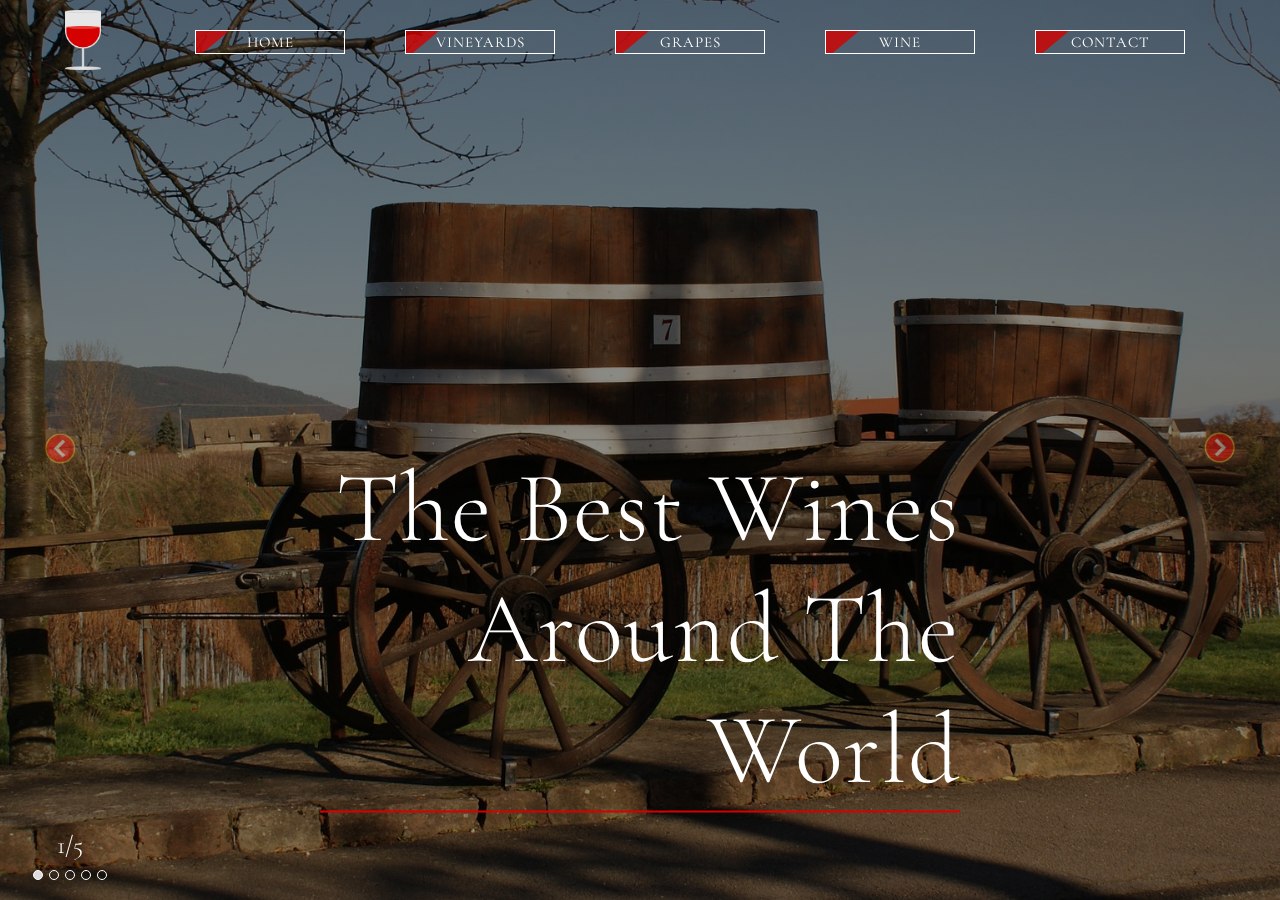
<file: Final Files/index.html>
<!DOCTYPE html>
<html lang="en">
  <head>
    <meta charset="UTF-8" />
    <meta name="viewport" content="width=device-width, initial-scale=1.0" />
    <link rel="stylesheet" href="style.css" />
    <link
      href="https://fonts.googleapis.com/css2?family=Cormorant+Garamond:wght@300;400;500;600&display=swap"
      rel="stylesheet"
    />
    <link rel="icon" type="image/png" href="images/logo.png" />
    <title>Shaan Wine House</title>
  </head>
  <body>
    <div class="container">
      <div class="navbar">
        <a href="#" class="logo-link">
          <img src="images/logo.png" alt="Logo" class="logo" />
        </a>

        <a href="#" class="menu">
          <div class="menu-line menu-line-1"></div>
          <div class="menu-line menu-line-2"></div>
          <div class="menu-line menu-line-3"></div>
        </a>

        <nav class="nav-list">
          <a href="#" class="nav-link">Home</a>
          <a href="#" class="nav-link">Vineyards</a>
          <a href="#" class="nav-link">Grapes</a>
          <a href="#" class="nav-link">Wine</a>
          <a href="#" class="nav-link">Contact</a>
        </nav>
      </div>

      <button class="page-btn left-btn">
        <img src="images/arrow.png" />
      </button>
      <button class="page-btn right-btn">
        <img src="images/arrow.png" />
      </button>

      <div class="progress-wrapper">
        <div class="progress">
          <h2>1/5</h2>
        </div>
        <div class="circle-wrapper">
          <div class="circle circle-1"></div>
          <div class="circle circle-2"></div>
          <div class="circle circle-3"></div>
          <div class="circle circle-4"></div>
          <div class="circle circle-5"></div>
        </div>
      </div>

      <div class="wrapper">
        <section class="section-1">
          <div class="section-wrapper section-1-wrapper">
            <div class="section-1-heading-wrapper">
              <h1 class="section-1-heading">The best  wines around the world</h1>
            </div>
          </div>
        </section>
        <section class="section-2">
          <div class="section-wrapper section-2-wrapper">
            <div class="sale">
              <img src="images/bag.png" alt="Sale Bag" class="sale-bag" />
              <button class="sale-btn">order now!</button>
            </div>
            <img
              src="images/wine-bottle.png"
              alt="Wine Bottle"
              class="wine-bottle"
            />
          </div>
        </section>
        <section class="section-3">
          <div class="section-wrapper section-3-wrapper">
            <h1 class="section-3-heading">the best quality</h1>
            <img src="images/frame.png" alt="Grapes Frame" class="frame-img" />
            <img src="images/grapes.png" alt="Grapes" class="grapes-img" />
          </div>
        </section>
        <section class="section-4">
          <div class="section-wrapper section-4-wrapper">
            <div class="section-4-bg"></div>
            <h1 class="section-4-heading">Newly Released Wines</h1>
            <img
              src="images/section-4-bg.jpg"
              alt="New Wines"
              class="new-wines-img"
            />
          </div>
        </section>
        <section class="section-5">
          <div class="section-wrapper section-5-wrapper">
            <ul class="footer-list">
              <li>Contact</li>
              <li>NY</li>
              <li>1039 Stanley Avenue</li>
              <li>Open Daily</li>
              <li>By appointment only</li>
            </ul>
            <img src="images/footer-img.png" class="footer-img" />
            <ul class="footer-list">
              <li>Connect</li>
              <li>PN: 6267-844-692</li>
              <li>MN: 6267-844-692</li>
              <li>shaan@winehouse.com</li>
              <li>Join our mailing list</li>
            </ul>
            <p class="copyright">
              Copyright &copy; Shaan and company. All Rights Reserved
            </p>
          </div>
        </section>
      </div>
    </div>

    <script src="script.js"></script>
  </body>
</html>
</file>
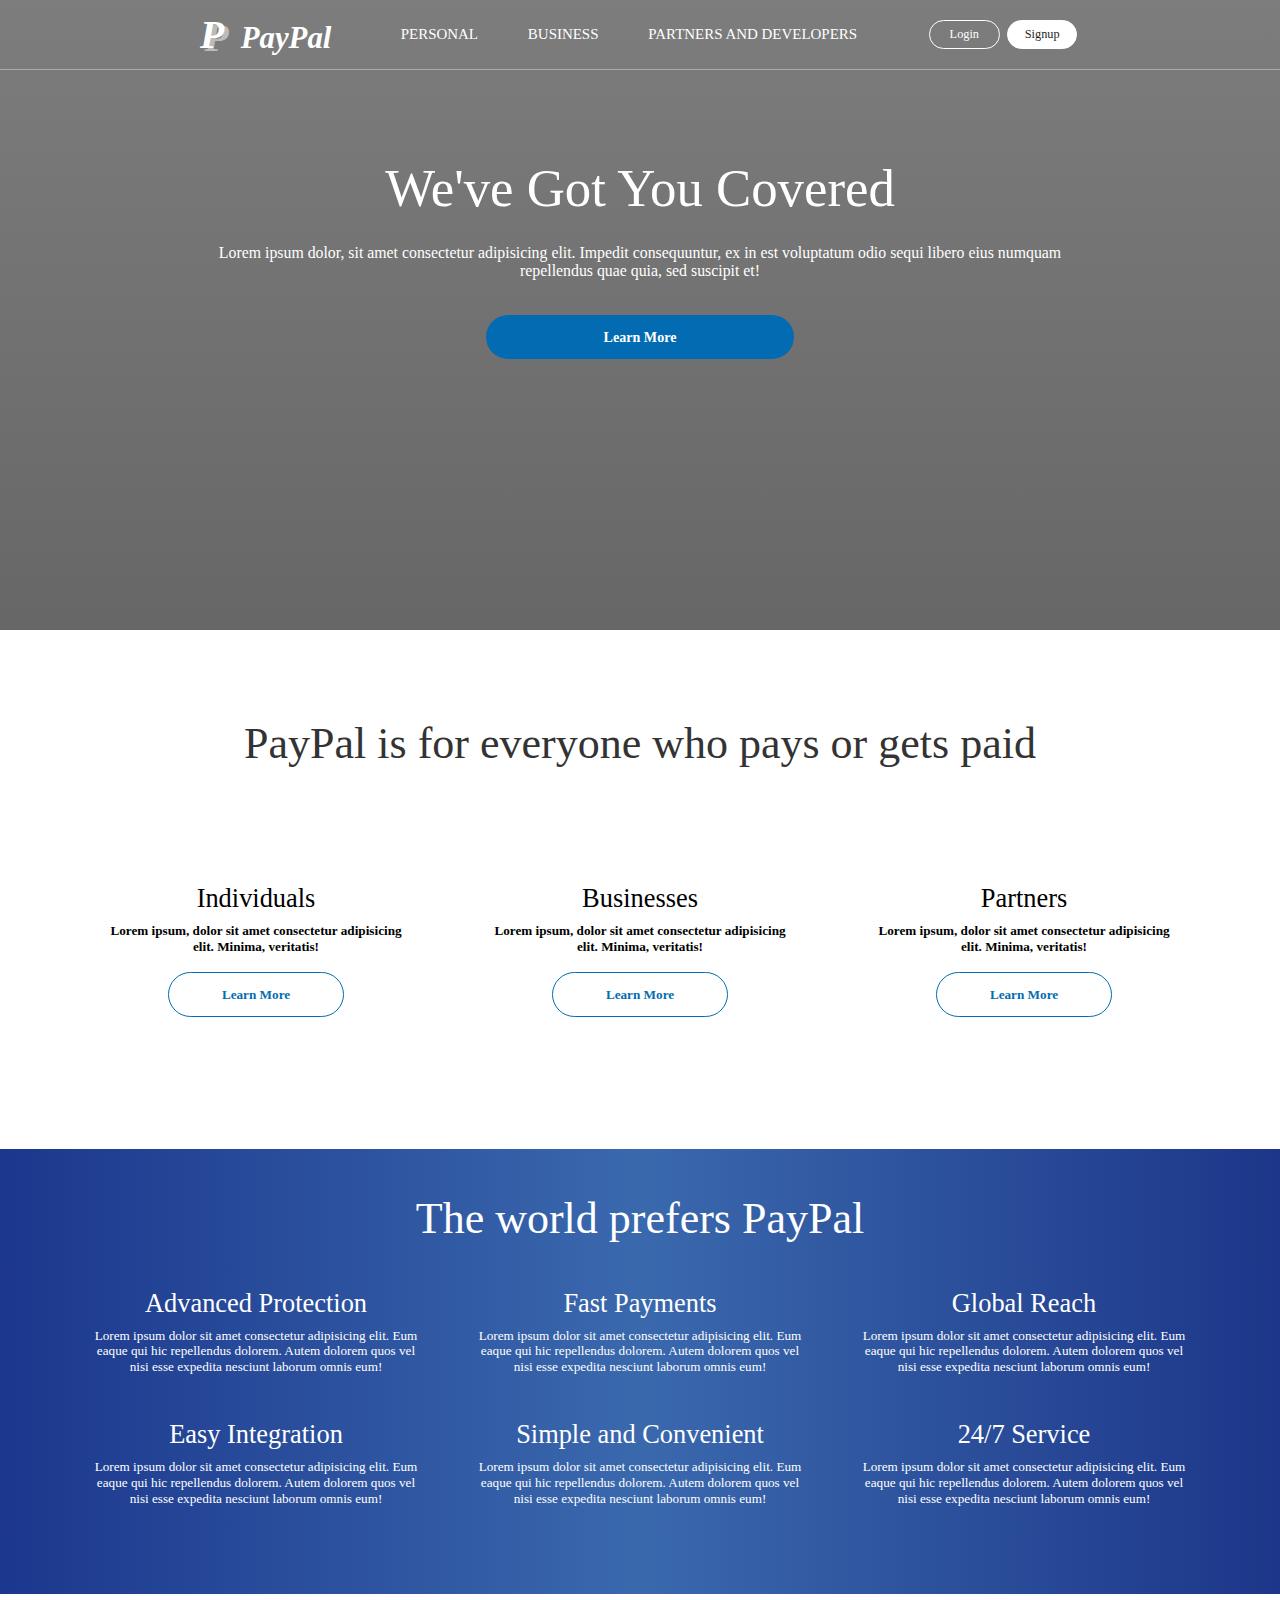
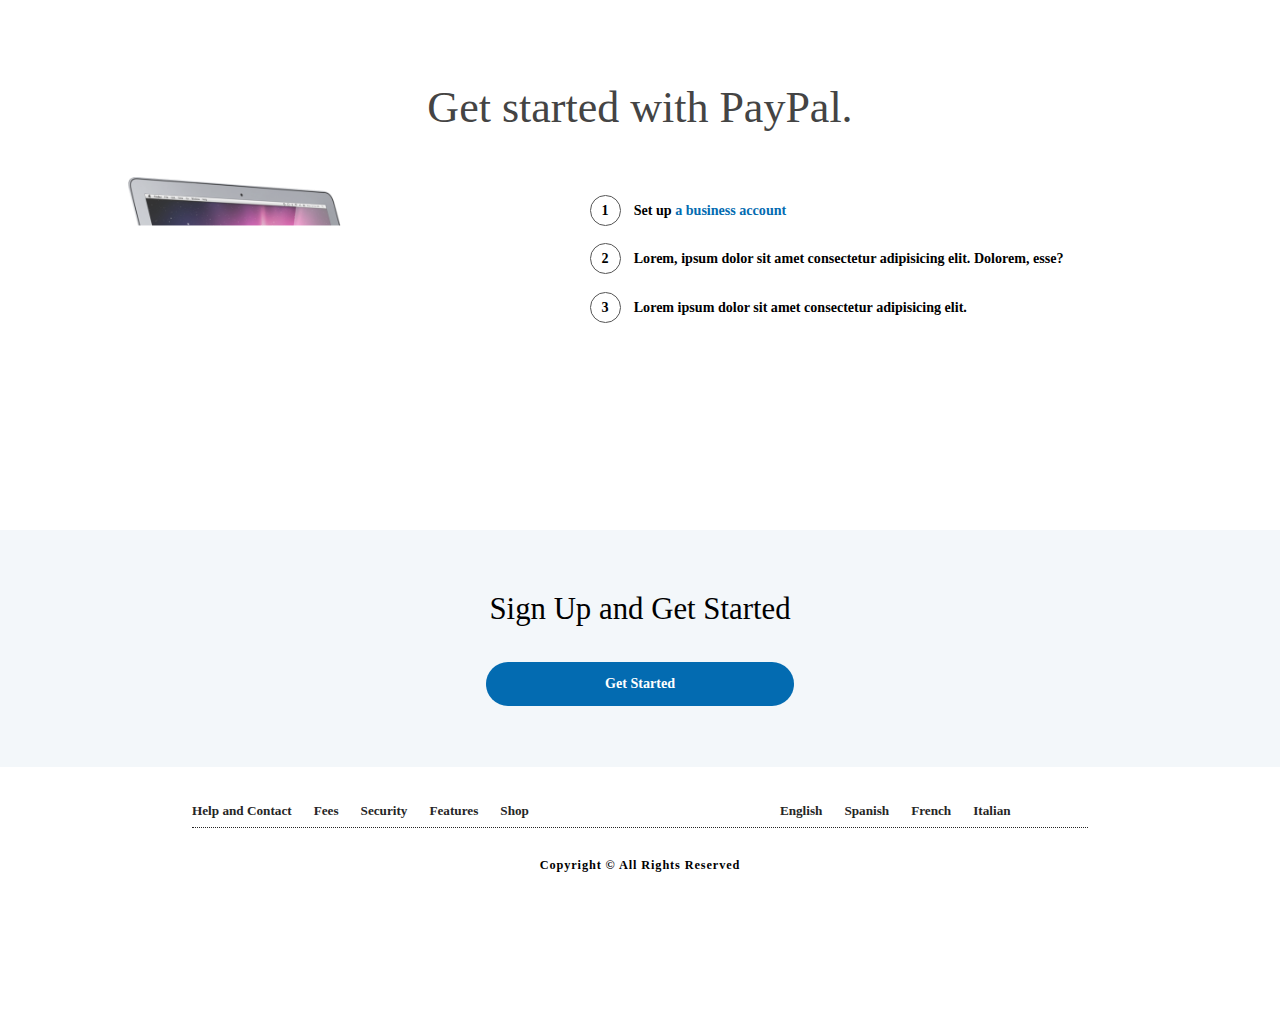
<file: Paypal Clone/index.html>
<!DOCTYPE html>
<html lang="en">
<head>
    <meta charset="UTF-8">
    <meta name="viewport" content="width=device-width, initial-scale=1.0">
    <title>Send Money, Pay Online, or Set Up a Merchant Account.</title>
    <link rel="stylesheet" href="style.css">
    <link rel="stylesheet" href="https://cdnjs.cloudflare.com/ajax/libs/font-awesome/5.15.1/css/all.min.css">
    <link rel="preconnect" href="https://fonts.gstatic.com">
    <link href="https://fonts.googleapis.com/css2?family=Baloo+Da+2:wght@400;500;600;700;800&display=swap" rel="stylesheet">
</head>
<body>

    <div class="container">
        <!-- Front Page -->
        <div class="front-page">
            <!-- Section 1 -->
            <section class="section-1">
                <div class="navbar-wrapper">
                    <nav class="navbar">
                        <div class="menu">
                            <div class="menu-icon">
                                <div class="line line-1"></div>
                                <div class="line line-2"></div>
                                <div class="line line-3"></div>
                            </div>
                            <span>Menu</span>
                        </div>
                        <div class="navbar-logo logo">
                            <span class="p-1">P</span>
                            <span class="p-2">P</span>
                            PayPal
                        </div>
                        <ul class="nav-list">
                            <li class="nav-list-item dropdown-hover">
                                <a href="#" class="nav-list-link show-dropdown">Personal <i class="fas fa-chevron-down"></i></a>
                                <ul class="nav-dropdown nav-dropdown-personal">
                                    <li class="nav-dropdown-item dropdown-heading">
                                        <a href="#" class="dropdown-heading-link">
                                            <i class="fas fa-chevron-down"></i> Personal
                                        </a>
                                    </li>
                                    <li class="nav-dropdown-item">
                                        <a href="#" class="nav-dropdown-link-1">How PayPal works</a>
                                        <a href="#" class="nav-dropdown-link-2">What can you do with a personal account</a>
                                    </li>
                                    <li class="nav-dropdown-item">
                                        <a href="#" class="nav-dropdown-link-1">Pay online</a>
                                        <a href="#" class="nav-dropdown-link-2">Online payment without borders</a>
                                    </li>
                                    <li class="nav-dropdown-item">
                                        <a href="#" class="nav-dropdown-link-1">Send payments</a>
                                        <a href="#" class="nav-dropdown-link-2">Send payments abroad</a>
                                    </li>
                                    <li class="nav-dropdown-item">
                                        <a href="#" class="nav-dropdown-link-1">Search for deals</a>
                                        <a href="#" class="nav-dropdown-link-2">Pay with PayPal and send money</a>
                                    </li>
                                </ul>
                            </li>
                            <li class="nav-list-item dropdown-hover">
                                <a href="#" class="nav-list-link show-dropdown">Business <i class="fas fa-chevron-down"></i></a>
                                <ul class="nav-dropdown nav-dropdown-business">
                                    <li class="nav-dropdown-item dropdown-heading">
                                        <a href="#" class="dropdown-heading-link">
                                            <i class="fas fa-chevron-down"></i> Business
                                        </a>
                                    </li>
                                    <li class="nav-dropdown-item">
                                        <a href="#" class="nav-dropdown-link-1">All business solutions</a>
                                        <a href="#" class="nav-dropdown-link-2">See our range of products</a>
                                    </li>
                                    <li class="nav-dropdown-item">
                                        <a href="#" class="nav-dropdown-link-1">Accept online payments</a>
                                        <a href="#" class="nav-dropdown-link-2">Get paid on your website</a>
                                    </li>
                                    <li class="nav-dropdown-item">
                                        <a href="#" class="nav-dropdown-link-1">Send invoices</a>
                                        <a href="#" class="nav-dropdown-link-2">Create and email online invoices</a>
                                    </li>
                                    <li class="nav-dropdown-item">
                                        <a href="#" class="nav-dropdown-link-1">Sell internationally</a>
                                        <a href="#" class="nav-dropdown-link-2">PayPal supports your global growth</a>
                                    </li>
                                </ul>
                            </li>
                            <li class="nav-list-item">
                                <a href="#" class="nav-list-link">Partners and Developers</a>
                            </li>
                        </ul>
                        <div class="navbar-buttons">
                            <button class="navbar-btn login-btn login">Login</button>
                            <button class="navbar-btn signup-btn signup">Signup</button>
                        </div>
                    </nav>
                </div>
                <div class="banner">
                    <h1 class="banner-heading">We've Got You Covered</h1>
                    <p class="banner-paragraph">Lorem ipsum dolor, sit amet consectetur adipisicing elit. Impedit consequuntur, ex in est voluptatum odio sequi libero eius numquam repellendus quae quia, sed suscipit et!</p>
                    <button class="blue-btn">Learn More</button>
                </div>
            </section>
            <!-- End of Section 1 -->

            <!-- Section 2 -->
            <section class="section-2">
                <h1 class="section-2-heading">PayPal is for everyone who pays or gets paid</h1>
                <div class="services">
                    <div class="service">
                        <i class="fas fa-user-tie"></i>
                        <h3 class="service-heading">Individuals</h3>
                        <p class="service-paragraph">Lorem ipsum, dolor sit amet consectetur adipisicing elit. Minima, veritatis!</p>
                        <button class="service-btn">Learn More</button>
                    </div>
                    <div class="service">
                        <i class="fas fa-briefcase"></i>
                        <h3 class="service-heading">Businesses</h3>
                        <p class="service-paragraph">Lorem ipsum, dolor sit amet consectetur adipisicing elit. Minima, veritatis!</p>
                        <button class="service-btn">Learn More</button>
                    </div>
                    <div class="service">
                        <i class="far fa-handshake"></i>
                        <h3 class="service-heading">Partners</h3>
                        <p class="service-paragraph">Lorem ipsum, dolor sit amet consectetur adipisicing elit. Minima, veritatis!</p>
                        <button class="service-btn">Learn More</button>
                    </div>
                </div>
            </section>
            <!-- End of Section 2 -->

            <!-- Section 3 -->
            <section class="section-3">
                <h1 class="section-3-heading">The world prefers PayPal</h1>
                <div class="features">
                    <div class="feature">
                        <h3 class="feature-heading">Advanced Protection</h3>
                        <p class="feature-paragraph">Lorem ipsum dolor sit amet consectetur adipisicing elit. Eum eaque qui hic repellendus dolorem. Autem dolorem quos vel nisi esse expedita nesciunt laborum omnis eum!</p>
                    </div>
                    <div class="feature">
                        <h3 class="feature-heading">Fast Payments</h3>
                        <p class="feature-paragraph">Lorem ipsum dolor sit amet consectetur adipisicing elit. Eum eaque qui hic repellendus dolorem. Autem dolorem quos vel nisi esse expedita nesciunt laborum omnis eum!</p>
                    </div>
                    <div class="feature">
                        <h3 class="feature-heading">Global Reach</h3>
                        <p class="feature-paragraph">Lorem ipsum dolor sit amet consectetur adipisicing elit. Eum eaque qui hic repellendus dolorem. Autem dolorem quos vel nisi esse expedita nesciunt laborum omnis eum!</p>
                    </div>
                    <div class="feature">
                        <h3 class="feature-heading">Easy Integration</h3>
                        <p class="feature-paragraph">Lorem ipsum dolor sit amet consectetur adipisicing elit. Eum eaque qui hic repellendus dolorem. Autem dolorem quos vel nisi esse expedita nesciunt laborum omnis eum!</p>
                    </div>
                    <div class="feature">
                        <h3 class="feature-heading">Simple and Convenient</h3>
                        <p class="feature-paragraph">Lorem ipsum dolor sit amet consectetur adipisicing elit. Eum eaque qui hic repellendus dolorem. Autem dolorem quos vel nisi esse expedita nesciunt laborum omnis eum!</p>
                    </div>
                    <div class="feature">
                        <h3 class="feature-heading">24/7 Service</h3>
                        <p class="feature-paragraph">Lorem ipsum dolor sit amet consectetur adipisicing elit. Eum eaque qui hic repellendus dolorem. Autem dolorem quos vel nisi esse expedita nesciunt laborum omnis eum!</p>
                    </div>
                </div>
            </section>
            <!-- End of Section 3 -->           
            <!-- Section 4 -->
            <section class="section-4">
                <h1 class="section-4-heading">Get started with PayPal.</h1>
                <div class="section-4-content">
                    <div class="section-4-img-wrapper">
                        <img src="images/macbook.png">
                    </div>
                    <ul class="section-4-list">
                        <li class="section-4-list-item">
                            <span class="number">1</span>
                            <span>Set up <a href="#">a business account</a></span>
                        </li>
                        <li class="section-4-list-item">
                            <span class="number">2</span>
                            <span>Lorem, ipsum dolor sit amet consectetur adipisicing elit. Dolorem, esse?</span>
                        </li>
                        <li class="section-4-list-item">
                            <span class="number">3</span>
                            <span>Lorem ipsum dolor sit amet consectetur adipisicing elit.</span>
                        </li>
                    </ul>
                </div>
            </section>
            <!-- End of Section 4 -->

            <!-- Section 5 -->
            <section class="section-5">
                <div class="section-5-top">
                    <h2 class="section-5-top-heading">Sign Up and Get Started</h2>
                    <button class="blue-btn signup">Get Started</button>
                </div>
                <footer class="footer">
                    <div class="footer-top">
                        <ul class="footer-list">
                            <li>
                                <a href="#">Help and Contact</a>
                            </li>
                            <li>
                                <a href="#">Fees</a>
                            </li>
                            <li>
                                <a href="#">Security</a>
                            </li>
                            <li>
                                <a href="#">Features</a>
                            </li>
                            <li>
                                <a href="#">Shop</a>
                            </li>
                        </ul>
                        <ul class="footer-list">
                            <li>
                                <a href="#">English</a>
                            </li>
                            <li>
                                <a href="#">Spanish</a>
                            </li>
                            <li>
                                <a href="#">French</a>
                            </li>
                            <li>
                                <a href="#">Italian</a>
                            </li>
                            <li>
                                <a href="#">
                                    <img src="images/flag.png">
                                </a>
                            </li>
                        </ul>
                    </div>
                    <div class="footer-bottom">
                        <p class="copyright">Copyright &copy; All Rights Reserved</p>
                    </div>
                </footer>
            </section>
            <!-- End of Section 5 -->
        </div>
        <!-- End of Front Page -->

        <!-- Login Page -->
        <div class="login-page">
            <div class="login-page-content">
                <div class="login-page-logo logo">
                    <span class="p-1">P</span>
                    <span class="p-2">P</span>
                    <span>Pay</span><span>Pal</span>
                </div>
                <form class="login-page-form">
                    <input type="text" class="form-login-input" placeholder="Email or mobile number">
                    <input type="password" class="form-login-input" >
                    <input type="button" class="form-login-btn" value="Log In">
                    <a href="#" class="form-login-link">Having trouble logging in?</a>
                    <span>or</span>
                    <input type="button" class="form-signup-btn signup" value="Sign Up">
                </form>
            </div>
        </div>
        <!-- End of Login Page -->

        <!-- Sign Up Page -->
        <div class="signup-page">
            <div class="signup-page-top">
                <div class="signup-page-logo logo">
                    <span class="p-1">P</span>
                    <span class="p-2">P</span>
                    PayPal
                </div>
                <button class="login">Log In</button>
            </div>
            <div class="signup-page-content">
                <div class="signup-page-content-left">
                    <div class="content-left-images">
                        <img src="images/person-1.jpg">
                        <img src="images/person-2.jpg">
                        <img src="images/person-3.jpg">
                    </div>
                    <h1>See for yourself why millions of people love PayPal.</h1>
                </div>
                <div class="signup-page-content-right">
                    <h3>Sign up for PayPal, it's free</h3>
                    <h4>Choose from two types of accounts:</h4>
                    <form class="signup-page-form">
                        <div class="input-group">
                            <input type="radio" name="checkbox" checked>
                            <div class="option">
                                <h3>Personal Account</h3>
                                <p>Lorem ipsum dolor sit amet consectetur adipisicing elit. Alias ducimus minima, incidunt beatae veritatis ad delectus temporibus eaque enim ea!</p>
                            </div>
                        </div>
                        <div class="input-group">
                            <input type="radio" name="checkbox">
                            <div class="option">
                                <h3>Business Account</h3>
                                <p>Lorem ipsum dolor sit amet consectetur adipisicing elit. Alias ducimus minima, incidunt beatae veritatis ad delectus temporibus eaque enim ea!</p>
                            </div>
                        </div>
                        <button class="blue-btn">Continue</button>
                    </form>
                </div>
               
            </div>
        </div>
        <!-- End of Sign Up Page -->
    </div>

    <script src="script.js"></script>
</body>
</html>
</file>
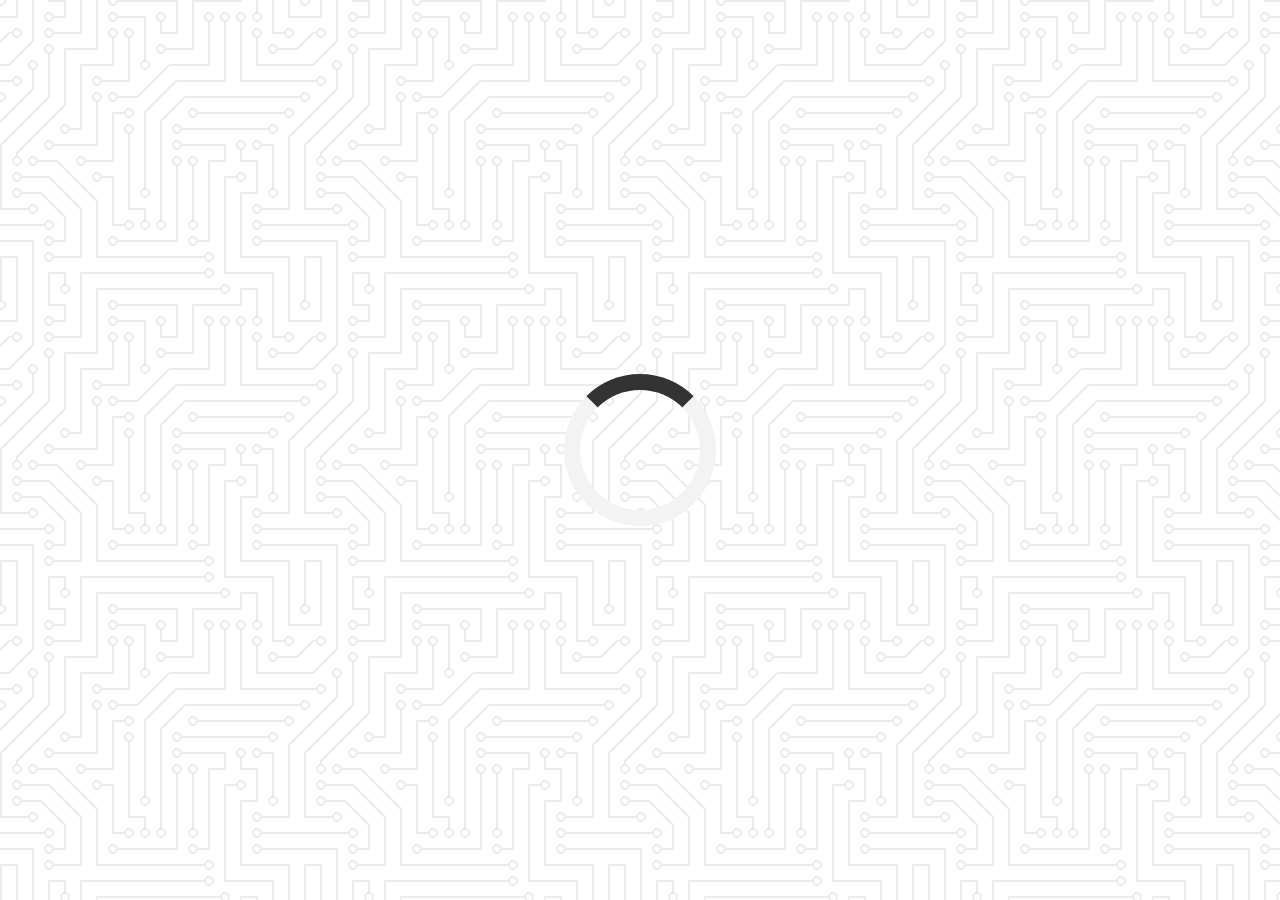
<file: quote-generator/index.html>
<!DOCTYPE html>
<html lang="en">
<head>
    <meta charset="UTF-8">
    <meta name="viewport" content="width=device-width, initial-scale=1.0">
    <title>Quote Generator</title>
    <link rel="icon" type="image/png" href="favicon.png">
    <link rel="stylesheet" href="https://cdnjs.cloudflare.com/ajax/libs/font-awesome/5.10.2/css/all.min.css"/>
    <link rel="stylesheet" href="style.css">
</head>
<body>
    <div class="quote-container" id="quote-container">
        <!-- Quote -->
        <div class="quote-text">
            <i class="fas fa-quote-left"></i>
            <span id="quote"></span>
        </div>
        <!-- Author -->
        <div class="quote-author">
            <span id="author"></span>
        </div>
        <!-- Buttons -->
        <div class="button-container">
            <button class="twitter-button" id="twitter" title="Tweet This!">
                <i class="fab fa-twitter"></i>
            </button>
            <button id="new-quote">New Quote</button>
        </div>
    </div>
    <!-- Loader -->
    <div class="loader" id="loader"></div>
    <!-- Script -->
    <script src="quotes.js"></script>
    <script src="script.js"></script>
</body>
</html>
</file>
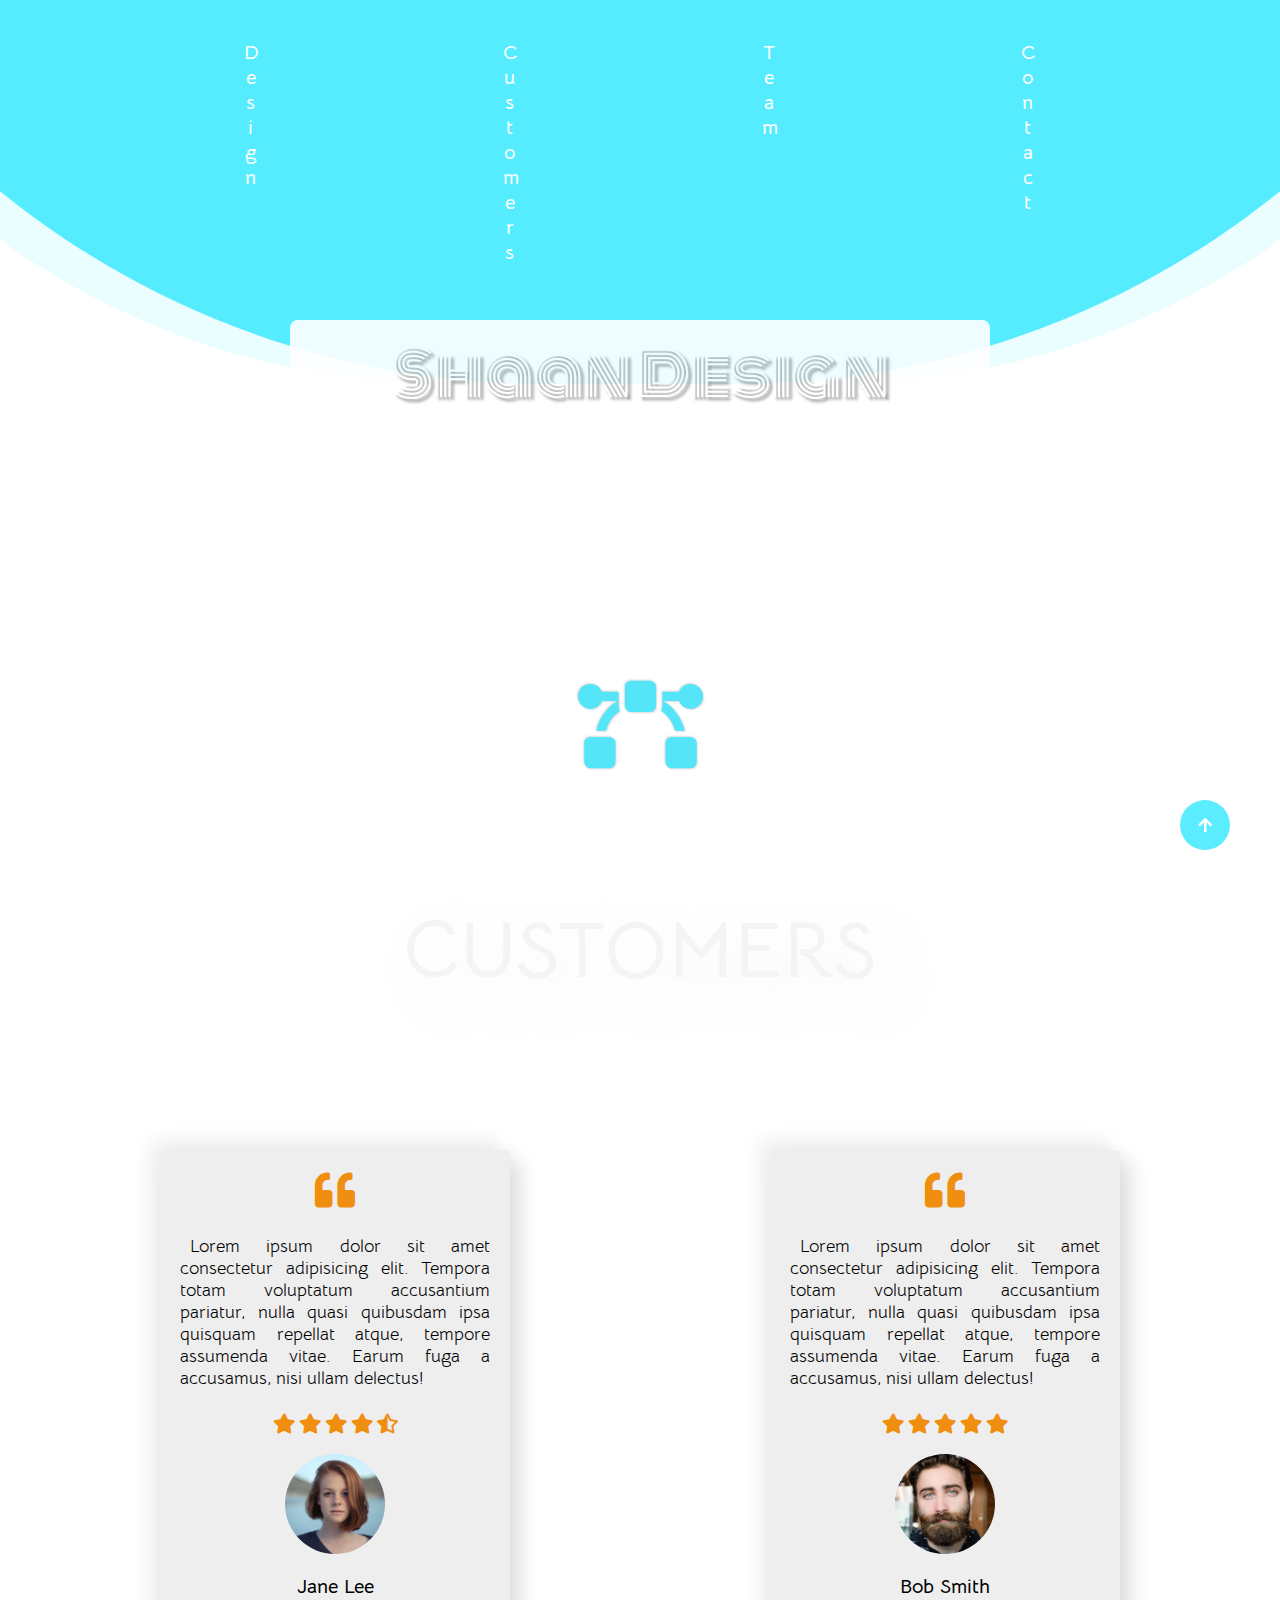
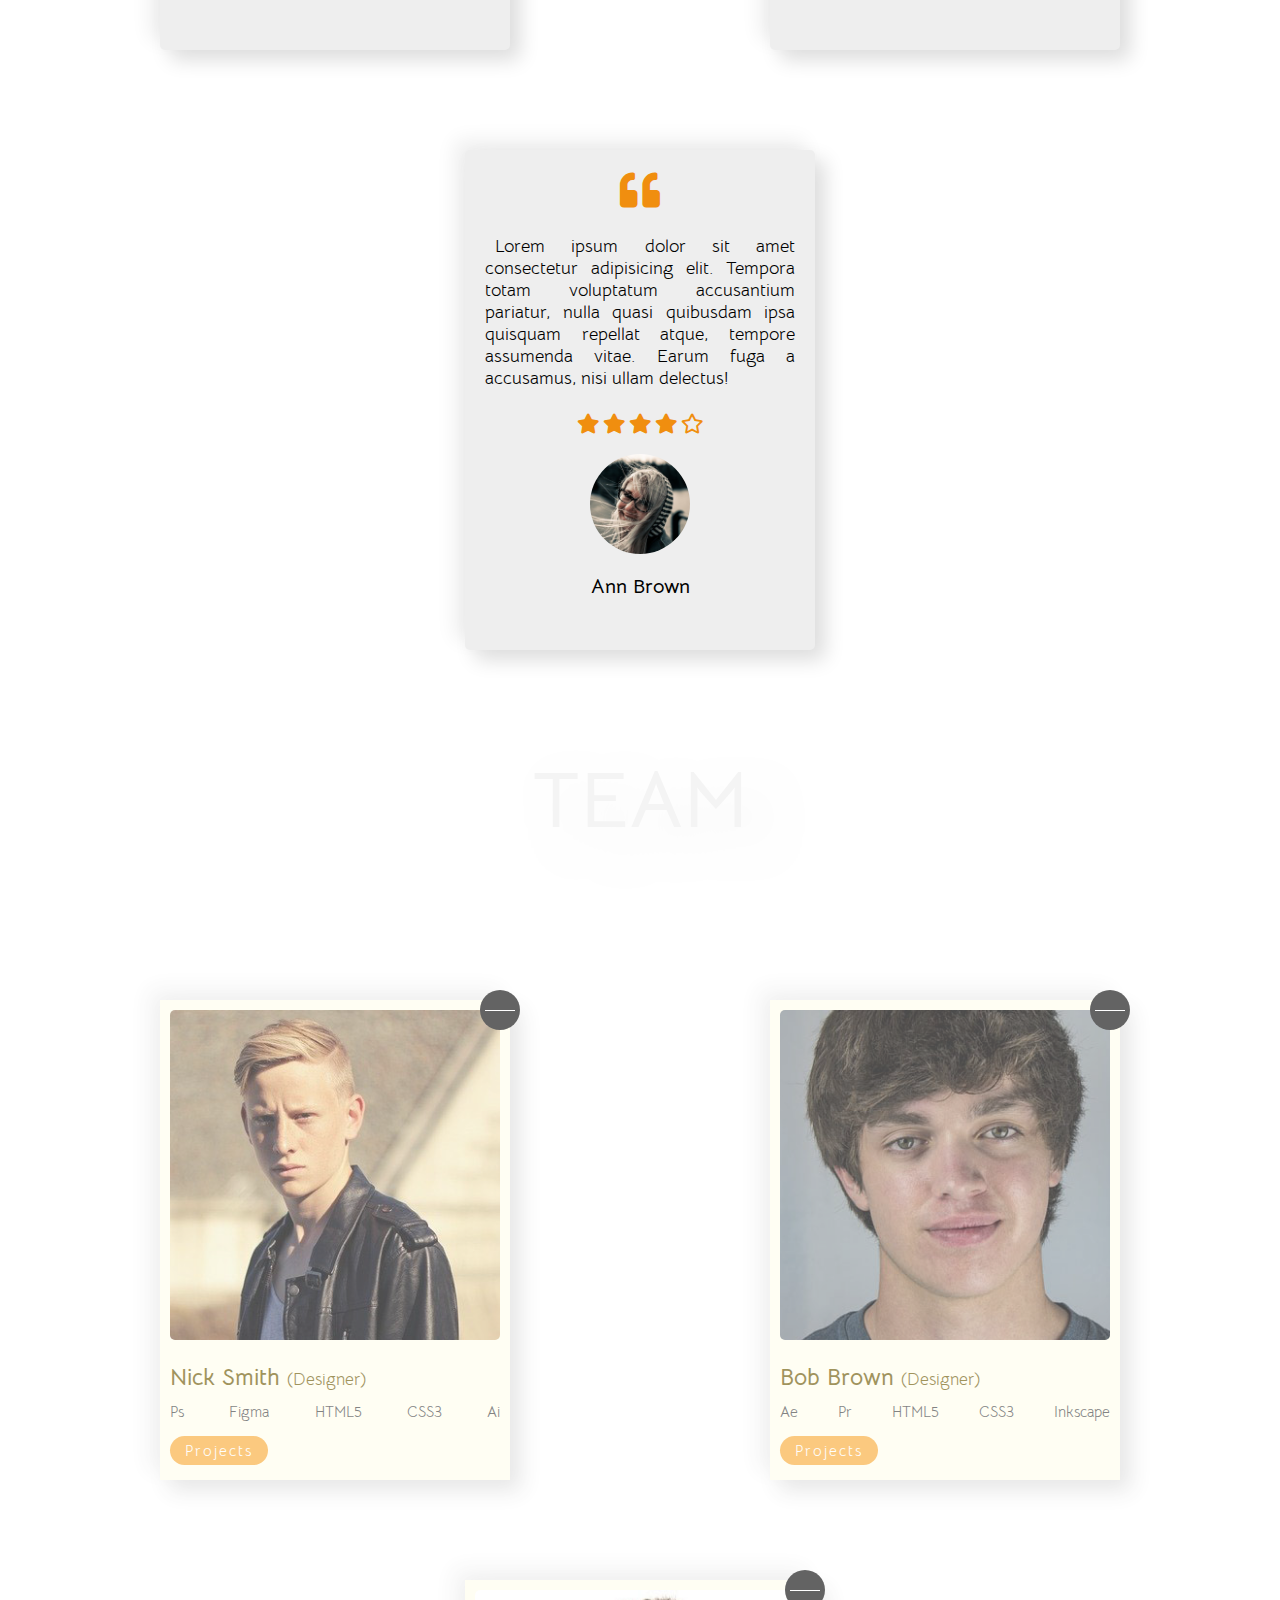
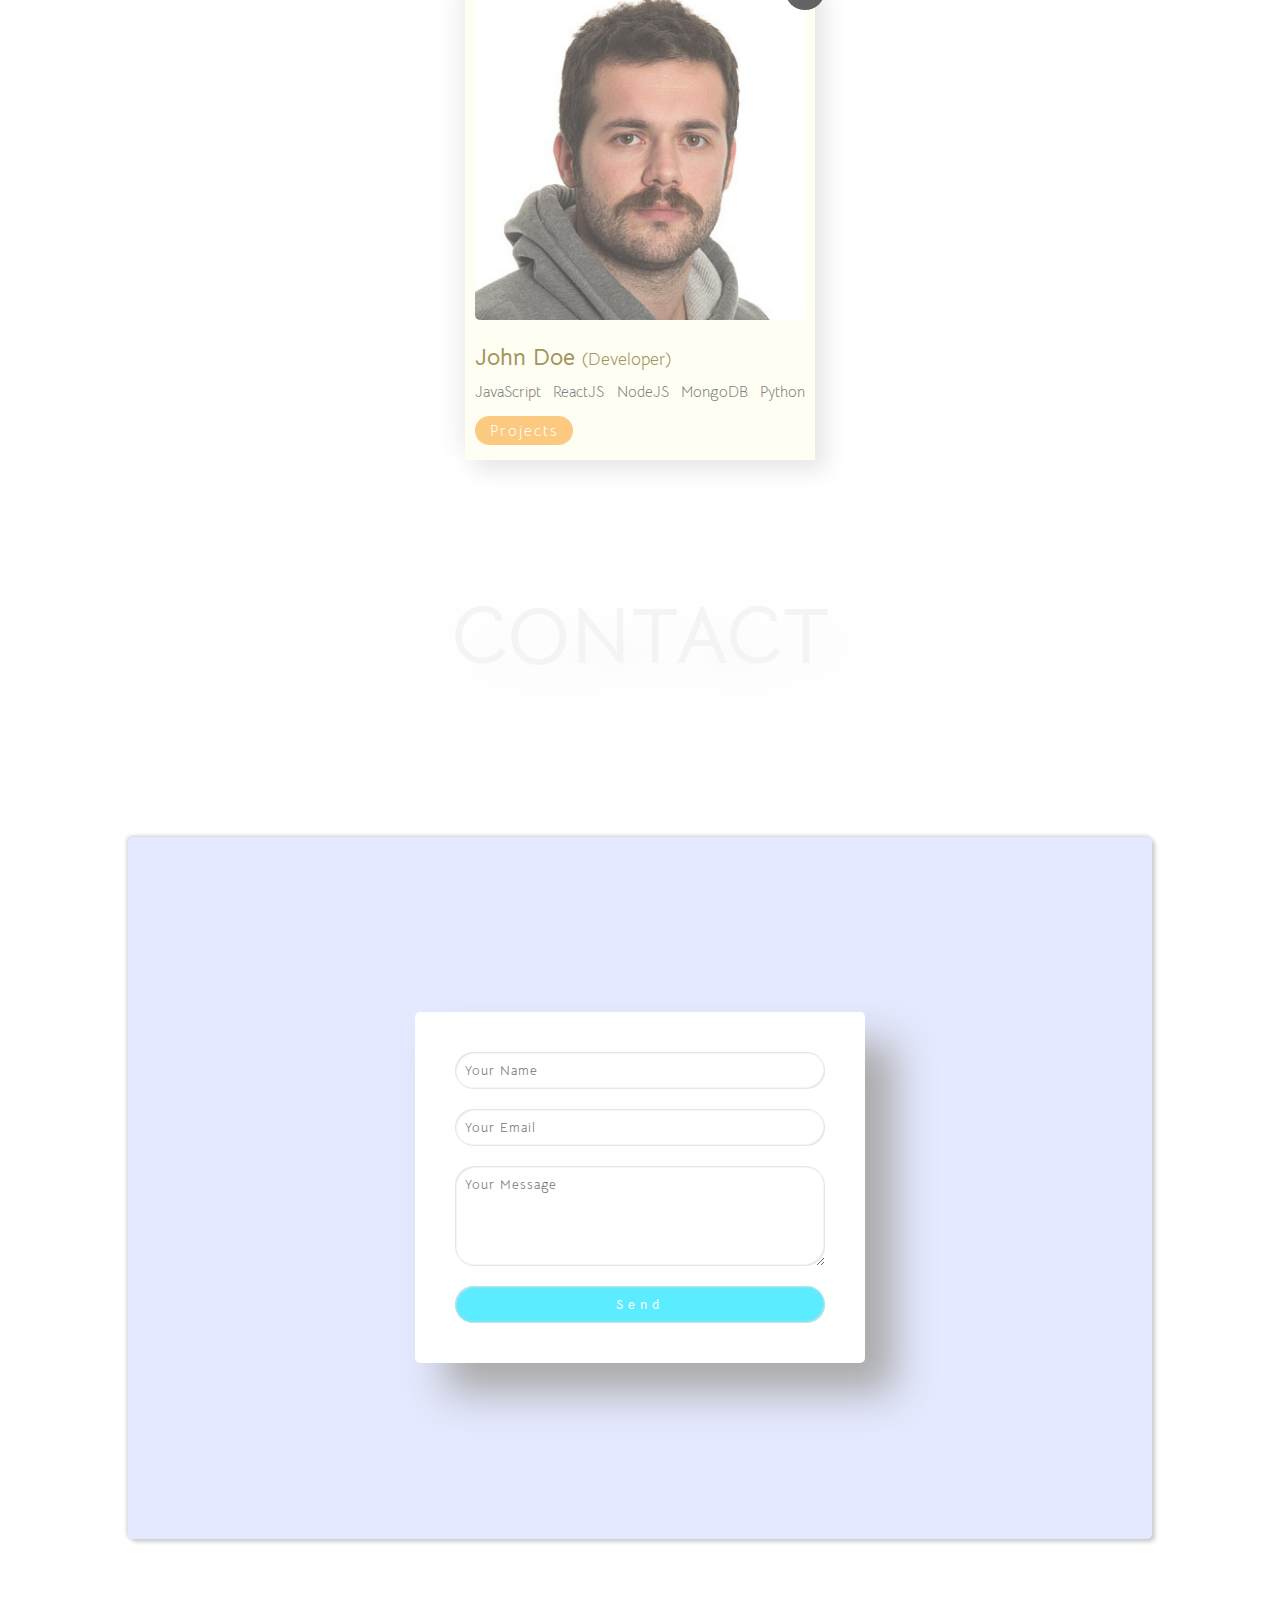
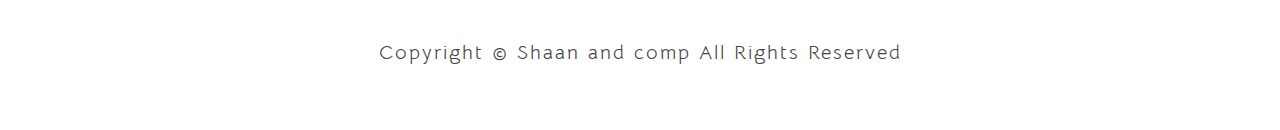
<file: Shaan Design/index.html>
<!DOCTYPE html>
<html lang="en">
<head>
    <meta charset="UTF-8">
    <meta name="viewport" content="width=device-width, initial-scale=1.0">
    <title>Shaan Design</title>
    <link rel="stylesheet" href="style.css">
    <link rel="stylesheet" href="https://cdnjs.cloudflare.com/ajax/libs/font-awesome/5.15.1/css/all.min.css">
</head>
<body>

    <div class="container">
        <!-- Section 1 -->
        <section class="section-1" id="home">
            <nav class="navbar">
                <a href="#home" class="navbar-link">Design</a>
                <a href="#customers" class="navbar-link">Customers</a>
                <a href="#team" class="navbar-link">Team</a>
                <a href="#contact" class="navbar-link">Contact</a>
            </nav>
            <div class="floating-bg"></div>
            <h1 class="section-1-heading">Shaan Design</h1>
            <div class="logo">
                <i class="fas fa-bezier-curve"></i>
            </div>
        </section>
        <!-- End of Section 1 -->

        <!-- Section 2 -->
        <section class="section-2" id="customers">
            <h1 class="section-heading">Customers</h1>
            <div class="customers-wrapper">
                <div class="customer">
                    <i class="fas fa-quote-left"></i>
                    <p class="customer-text">Lorem ipsum dolor sit amet consectetur adipisicing elit. Tempora totam voluptatum accusantium pariatur, nulla quasi quibusdam ipsa quisquam repellat atque, tempore assumenda vitae. Earum fuga a accusamus, nisi ullam delectus!</p>
                    <div class="customer-rating">
                        <i class="fas fa-star"></i>
                        <i class="fas fa-star"></i>
                        <i class="fas fa-star"></i>
                        <i class="fas fa-star"></i>
                        <i class="fas fa-star-half-alt"></i>
                    </div>
                    <img src="images/customer-img-1.jpg" class="customer-img">
                    <h4 class="customer-name">Jane Lee</h4>
                </div>
                <div class="customer">
                    <i class="fas fa-quote-left"></i>
                    <p class="customer-text">Lorem ipsum dolor sit amet consectetur adipisicing elit. Tempora totam voluptatum accusantium pariatur, nulla quasi quibusdam ipsa quisquam repellat atque, tempore assumenda vitae. Earum fuga a accusamus, nisi ullam delectus!</p>
                    <div class="customer-rating">
                        <i class="fas fa-star"></i>
                        <i class="fas fa-star"></i>
                        <i class="fas fa-star"></i>
                        <i class="fas fa-star"></i>
                        <i class="fas fa-star"></i>
                    </div>
                    <img src="images/customer-img-2.jpg" class="customer-img">
                    <h4 class="customer-name">Bob Smith</h4>
                </div>
                <div class="customer">
                    <i class="fas fa-quote-left"></i>
                    <p class="customer-text">Lorem ipsum dolor sit amet consectetur adipisicing elit. Tempora totam voluptatum accusantium pariatur, nulla quasi quibusdam ipsa quisquam repellat atque, tempore assumenda vitae. Earum fuga a accusamus, nisi ullam delectus!</p>
                    <div class="customer-rating">
                        <i class="fas fa-star"></i>
                        <i class="fas fa-star"></i>
                        <i class="fas fa-star"></i>
                        <i class="fas fa-star"></i>
                        <i class="far fa-star"></i>
                    </div>
                    <img src="images/customer-img-3.jpg" class="customer-img">
                    <h4 class="customer-name">Ann Brown</h4>
                </div>
            </div>
        </section>
        <!-- End of Section 2 -->

        <!-- Section 3 -->
        <section class="section-3" id="team">
            <h1 class="section-heading">Team</h1>
            <div class="team-wrapper">
                <div class="team-member">
                    <img src="images/team-member-1.jpg" class="team-member-img">
                    <h2 class="team-member-name">Nick Smith <span>(Designer)</span></h2>
                    <ul class="team-member-skills">
                        <li>Ps</li>
                        <li>Figma</li>
                        <li>HTML5</li>
                        <li>CSS3</li>
                        <li>Ai</li>
                    </ul>
                    <a href="#" class="projects-btn">Projects</a>
                    <div class="story-btn" title="My Story">
                        <div class="story-btn-line"></div>
                    </div>
                    <div class="story">
                        <h4 class="story-heading">About Me</h4>
                        <p class="story-paragraph">Lorem ipsum dolor sit amet consectetur adipisicing elit. Reprehenderit obcaecati blanditiis aspernatur ab doloribus optio nesciunt adipisci fugiat quia veritatis doloremque tempore ipsum sunt atque exercitationem perspiciatis, beatae aliquam voluptates perferendis. Doloribus exercitationem adipisci, quidem veritatis temporibus magni. Sunt, exercitationem?</p>
                    </div>
                </div>
                <div class="team-member">
                    <img src="images/team-member-2.jpg" class="team-member-img">
                    <h2 class="team-member-name">Bob Brown <span>(Designer)</span></h2>
                    <ul class="team-member-skills">
                        <li>Ae</li>
                        <li>Pr</li>
                        <li>HTML5</li>
                        <li>CSS3</li>
                        <li>Inkscape</li>
                    </ul>
                    <a href="#" class="projects-btn">Projects</a>
                    <div class="story-btn" title="My Story">
                        <div class="story-btn-line"></div>
                    </div>
                    <div class="story">
                        <h4 class="story-heading">About Me</h4>
                        <p class="story-paragraph">Lorem ipsum dolor sit amet consectetur adipisicing elit. Reprehenderit obcaecati blanditiis aspernatur ab doloribus optio nesciunt adipisci fugiat quia veritatis doloremque tempore ipsum sunt atque exercitationem perspiciatis, beatae aliquam voluptates perferendis. Doloribus exercitationem adipisci, quidem veritatis temporibus magni. Sunt, exercitationem?</p>
                    </div>
                </div>
                <div class="team-member">
                    <img src="images/team-member-3.jpg" class="team-member-img">
                    <h2 class="team-member-name">John Doe <span>(Developer)</span></h2>
                    <ul class="team-member-skills">
                        <li>JavaScript</li>
                        <li>ReactJS</li>
                        <li>NodeJS</li>
                        <li>MongoDB</li>
                        <li>Python</li>
                    </ul>
                    <a href="#" class="projects-btn">Projects</a>
                    <div class="story-btn" title="My Story">
                        <div class="story-btn-line"></div>
                    </div>
                    <div class="story">
                        <h4 class="story-heading">About Me</h4>
                        <p class="story-paragraph">Lorem ipsum dolor sit amet consectetur adipisicing elit. Reprehenderit obcaecati blanditiis aspernatur ab doloribus optio nesciunt adipisci fugiat quia veritatis doloremque tempore ipsum sunt atque exercitationem perspiciatis, beatae aliquam voluptates perferendis. Doloribus exercitationem adipisci, quidem veritatis temporibus magni. Sunt, exercitationem?</p>
                    </div>
                </div>
            </div>
        </section>
        <!-- End of Section 3 -->

        <!-- Section 4 -->
        <section class="section-4" id="contact">
            <h1 class="section-heading">Contact</h1>
            <div class="form-container">
                <img src="images/form-img.png" class="form-img">
                <form class="contact-form">
                    <input type="text" placeholder="Your Name">
                    <input type="email" placeholder="Your Email">
                    <textarea placeholder="Your Message"></textarea>
                    <input type="submit" value="Send">
                </form>
            </div>
            <p class="copyright">
                Copyright &copy; Shaan and comp All Rights Reserved
            </p>
        </section>
        <!-- End of Section 4 -->

        <a href="#home" class="scroll-up-btn">
            <i class="fas fa-arrow-up"></i>
        </a>
    </div>

    <script src="script.js"></script>
</body>
</html>
</file>
<file: Final Files/style.css>
* {
  margin: 0;
  padding: 0;
  box-sizing: border-box;
  outline: none;
  text-decoration: none;
  list-style-type: none;
  font-family: "Cormorant Garamond", serif;
}

html {
  font-size: 62.5%;
}

.navbar {
  position: fixed;
  z-index: 100;
  width: 100%;
  top: 1rem;
  display: flex;
  justify-content: space-evenly;
  align-items: center;
}

.menu {
  display: none;
}

.logo {
  height: 6rem;
}

.nav-list {
  display: flex;
  justify-content: center;
}

.nav-link {
  font-size: 1.5rem;
  color: #fff;
  width: 15rem;
  margin: 0 3rem;
  text-transform: uppercase;
  border: 0.1rem solid #fff;
  text-align: center;
  padding: 0.2rem 0;
  letter-spacing: 0.1rem;
  position: relative;
  overflow: hidden;
}

.nav-link::before {
  content: "";
  position: absolute;
  width: 150%;
  height: 5rem;
  background-color: #d50000;
  left: -20%;
  transform: rotate(-40deg) translateX(-4rem);
  transform-origin: left bottom;
  opacity: 0.8;
  transition: left 0.3s;
}

.nav-link:hover::before {
  left: 110%;
}

.page-btn {
  position: fixed;
  z-index: 100;
  top: 50%;
  transform: translateY(-50%);
  background-color: transparent;
  border: none;
}

.left-btn {
  left: 4rem;
}

.left-btn img {
  transform: rotate(-90deg);
}

.right-btn {
  right: 4rem;
}

.right-btn img {
  transform: rotate(90deg);
}

.page-btn img {
  width: 4rem;
  opacity: 0.4;
  cursor: pointer;
  transition: opacity 0.2s;
}

.page-btn img:hover {
  opacity: 1;
}

.progress-wrapper {
  position: fixed;
  z-index: 100;
  bottom: 2rem;
  left: 3rem;
}

.progress {
  margin: 1rem 0;
  text-align: center;
}

.progress h2 {
  font-size: 2.5rem;
  font-weight: 300;
  color: #fff;
}

.circle-wrapper {
  display: flex;
}

.circle {
  width: 1rem;
  height: 1rem;
  border: 0.1rem solid #fff;
  border-radius: 50%;
  margin: 0 0.3rem;
  transition: background-color 0.3s;
}

.circle-1 {
  background-color: #ddd;
}

.wrapper {
  width: 100vw;
  height: 100vh;
  position: relative;
  overflow: hidden;
}

section {
  width: 100%;
  height: 100%;
  position: absolute;
  left: 0;
  overflow: hidden;
  transition: left 1.5s;
}

.section-1 {
  z-index: 50;
}

.section-wrapper {
  width: inherit;
  height: inherit;
  transform: scale(1.5);
  transition: all 2s;
}

.section-1-wrapper {
  background: linear-gradient(rgba(0, 0, 0, 0.5), rgba(0, 0, 0, 0.4)),
    url(images/section-1-bg.jpg) center no-repeat;
  background-size: cover;
}

.section-1-heading-wrapper {
  position: absolute;
  top: 70%;
  left: 50%;
  transform: translate(-50%, -50%);
}

.section-1-heading {
  font-size: 10rem;
  font-weight: 300;
  color: #fff;
  text-transform: capitalize;
  letter-spacing: 0.1rem;
  border-bottom: 0.2rem solid #d50000;
  text-align: right;
  user-select: none;
}

.section-2 {
  z-index: 40;
}

.section-2-wrapper {
  background: linear-gradient(rgba(0, 0, 0, 0.8), rgba(0, 0, 0, 0.9)),
    url(images/section-2-bg.jpg) center no-repeat;
  background-size: cover;
  display: flex;
  align-items: center;
  justify-content: space-evenly;
}

.sale {
  display: flex;
  flex-direction: column;
  align-items: center;
  justify-content: center;
}

.sale-bag {
  opacity: 0.9;
  width: 45rem;
}

.sale-btn {
  width: 20rem;
  height: 5rem;
  font-size: 2rem;
  font-weight: 300;
  text-transform: uppercase;
  letter-spacing: 0.1rem;
  background-color: transparent;
  color: #fff;
  margin-top: 4rem;
  border: 0.1rem solid #fff;
  transition: background-color 0.2s;
}

.sale-btn:hover {
  background-color: #d50000;
}

.wine-bottle {
  opacity: 0.6;
  width: 80rem;
}

.section-3 {
  z-index: 30;
  background-color: #000;
}

.section-3-wrapper {
  background: linear-gradient(rgba(0, 0, 0, 0.3), rgba(0, 0, 0, 0.9)),
    url(images/section-3-bg.jpg) center no-repeat;
  background-size: cover;
  display: flex;
  align-items: center;
  justify-content: center;
}

.section-3-heading {
  font-size: 20rem;
  color: #ccc;
  text-transform: uppercase;
  transform: rotate(-20deg);
  text-align: center;
  text-shadow: 0 0.5rem 1.5rem #000;
  user-select: none;
}

.frame-img {
  width: 100rem;
  position: absolute;
  opacity: 0.5;
}

.grapes-img {
  width: 40rem;
  position: absolute;
  opacity: 0.7;
  transition: all 1.5s;
}

.grapes-img:hover {
  opacity: 1;
  transform: scale(2);
}

.section-4 {
  z-index: 20;
}

.section-4-wrapper {
  display: flex;
  flex-direction: column;
  justify-content: center;
  align-items: center;
}

.section-4-bg {
  width: 110%;
  height: 110%;
  position: absolute;
  background: linear-gradient(rgba(0, 0, 0, 0.8), rgba(0, 0, 0, 0.7)),
    url(images/section-4-bg.jpg) center no-repeat;
  background-size: cover;
  z-index: -1;
  filter: blur(0.5rem);
}

.section-4-heading {
  font-size: 10rem;
  font-weight: 300;
  text-align: center;
  margin-bottom: 7rem;
  color: #d50000;
  user-select: none;
}

.new-wines-img {
  width: 70rem;
  border: 0.1rem solid #fff;
  padding: 1rem;
  opacity: 0.7;
}

.section-5 {
  z-index: 10;
}

.section-5-wrapper {
  background: linear-gradient(rgba(0, 0, 0, 0.7), rgba(0, 0, 0, 0.5)),
    url(images/section-5-bg.jpg) center no-repeat;
  background-size: cover;
  display: flex;
  align-items: center;
  justify-content: center;
}

.footer-list li {
  font-size: 2rem;
  font-weight: 700;
  letter-spacing: 0.1rem;
  color: #ddd;
  margin: 1rem 0;
}

.footer-list li:first-child {
  text-transform: uppercase;
  color: #fff;
}

.footer-img {
  width: 60rem;
  margin: 0 20rem;
  opacity: 0.9;
}

.copyright {
  position: absolute;
  bottom: 2rem;
  font-size: 2rem;
  font-weight: 600;
  text-align: center;
  color: #eee;
  letter-spacing: 0.2rem;
}

@media (max-width: 1600px) {
  .sale-bag {
    width: 35rem;
  }

  .wine-bottle {
    width: 65rem;
  }

  .footer-img {
    width: 45rem;
    margin: 0 12rem;
  }
}

@media (max-width: 1300px) {
  .sale-bag {
    width: 30rem;
  }

  .wine-bottle {
    width: 60rem;
  }

  .footer-img {
    width: 35rem;
    margin: 0 10rem;
  }
}

@media (max-width: 1200px) {
  .nav-link {
    margin: 0 1.5rem;
  }

  .section-1-heading-wrapper {
    width: 80%;
  }

  .section-1-heading {
    font-size: 8rem;
  }

  .sale-bag {
    width: 25rem;
  }

  .sale-btn {
    width: 15rem;
    height: 4rem;
    font-size: 1.7rem;
  }

  .wine-bottle {
    width: 50rem;
  }

  .footer-img {
    width: 25rem;
    margin: 0 7rem;
  }
}

@media (max-width: 1000px) {
  .navbar {
    justify-content: start;
    padding-left: 2rem;
  }

  .menu {
    display: block;
    width: 4rem;
    height: 2.5rem;
    position: absolute;
    top: 1rem;
    right: 2rem;
    display: flex;
    flex-direction: column;
    justify-content: space-between;
  }

  .menu-line {
    width: 100%;
    height: 0.3rem;
    background-color: #d50000;
    transition: transform 0.5s;
  }

  .change .menu-line-1 {
    transform: rotate(40deg) translate(0.5rem, 1rem);
  }

  .change .menu-line-2 {
    transform: translate(-0.2rem, 2rem);
  }

  .change .menu-line-3 {
    transform: rotate(-40deg) translate(0.5rem, -1rem);
  }

  .nav-list {
    position: absolute;
    top: 5rem;
    right: -21rem;
    flex-direction: column;
    height: calc(100vh - 5rem);
    background-color: #333;
    justify-content: start;
    padding: 2rem;
    border-radius: 0.5rem 0 0 0;
    transition: right 0.5s;
  }

  .change .nav-list {
    right: 0;
  }

  .nav-link {
    margin: 1rem;
  }

  .section-2-wrapper {
    flex-direction: column;
  }

  .sale {
    order: 1;
  }

  .section-3-heading {
    font-size: 12rem;
  }

  .frame-img {
    width: 70rem;
  }

  .grapes-img {
    width: 25rem;
  }

  .section-4-heading {
    font-size: 8rem;
  }

  .new-wines-img {
    width: 60rem;
  }

  .section-5-wrapper {
    flex-direction: column;
  }

  .footer-img {
    width: 20rem;
    order: 1;
  }

  .footer-list {
    width: 20rem;
    margin: 2rem auto;
  }
}

@media (max-width: 800px) {
  .left-btn {
    left: 2rem;
  }

  .right-btn {
    right: 2rem;
  }

  .section-1-heading {
    font-size: 6rem;
  }

  .sale-bag {
    width: 20rem;
  }

  .wine-bottle {
    width: 40rem;
  }

  .section-3-heading {
    font-size: 11rem;
    opacity: 0.7;
  }

  .frame-img {
    width: 60rem;
  }

  .new-wines-img {
    width: 45rem;
  }

  .progress-wrapper {
    top: 0;
    left: 50%;
    transform: translateX(-50%);
  }
}

@media (max-width: 600px) {
  .section-1-heading {
    font-size: 4rem;
  }

  .sale-bag {
    width: 15rem;
  }

  .wine-bottle {
    width: 30rem;
  }

  .sale-btn {
    width: 12rem;
    height: 3rem;
    font-size: 1.4rem;
  }

  .section-3-heading {
    font-size: 10rem;
  }

  .frame-img {
    width: 35rem;
  }

  .section-4-heading {
    font-size: 6rem;
  }

  .new-wines-img {
    width: 35rem;
  }
}

@media (max-width: 500px) {
  html {
    font-size: 45%;
  }

  .left-btn {
    left: 0.5rem;
  }

  .right-btn {
    right: 0.5rem;
  }

  .nav-list {
    top: 6.5rem;
  }

  .section-3-heading {
    font-size: 8rem;
  }

  .grapes-img {
    width: 15rem;
  }

  .grapes-img:hover {
    width: 25rem;
  }
}
</file>
<file: Paypal Clone/style.css>
/* Common Styles */
* {
  margin: 0;
  padding: 0;
  box-sizing: border-box;
  text-decoration: none;
  list-style-type: none;
  outline: none;
  font-family: "Baloo Da 2", cursive;
}

html {
  font-size: 62.5%;
}

.logo {
  font-size: 3.5rem;
  font-style: italic;
  font-weight: 800;
  color: #fff;
  position: relative;
  cursor: pointer;
}

.p-1 {
  font-size: 4.5rem;
  margin-right: 1rem;
  position: relative;
  z-index: 10;
}

.p-2 {
  font-size: 4.5rem;
  color: #bbb;
  position: absolute;
  top: 0.4rem;
  left: 0.5rem;
}

.blue-btn {
  width: 35rem;
  height: 5rem;
  background-color: #036bb1;
  color: #fff;
  border-radius: 3rem;
  border: none;
  font-size: 1.6rem;
  font-weight: 600;
  cursor: pointer;
}
/* End of Common Styles */

/* Front Page */
.front-page {
  /* display: none; */
}

/* Section 1 */
.section-1 {
  width: 100%;
  height: 65vh;
  background: linear-gradient(
      to top,
      rgba(38, 38, 38, 0.7),
      rgba(38, 38, 38, 0.6)
    ),
    url(images/bg.jpg) center no-repeat;
  background-size: cover;
  position: relative;
}

.navbar-wrapper {
  width: 100%;
  height: 8rem;
  border-bottom: 0.1rem solid #aaa;
  display: flex;
  justify-content: center;
}
.navbar {
  width: 120rem;
  height: 100%;
  display: flex;
  justify-content: space-between;
  align-items: center;
}

.menu {
  display: none;
}

.nav-list {
  display: flex;
}

.nav-list-item {
  height: 8rem;
  padding: 2rem;
  display: flex;
  align-items: center;
  transition: border-bottom 0.1s;
}

.nav-list-item:hover {
  border-bottom: 0.2rem solid #fff;
}

.nav-dropdown {
  width: 100%;
  height: 20rem;
  background: linear-gradient(to right, #066399, #2f8fdf, #066399);
  position: absolute;
  top: 8rem;
  left: 0;
  z-index: 100;
  padding: 0 30rem;
  display: flex;
  justify-content: center;
  flex-wrap: wrap;
  opacity: 0;
  visibility: hidden;
}

.nav-dropdown-item {
  width: 25rem;
  margin: 2rem 10rem;
  display: flex;
  flex-direction: column;
}

.dropdown-heading {
  display: none;
}

.nav-dropdown-link-1 {
  font-size: 1.6rem;
  color: #fff;
}

.nav-dropdown-link-2 {
  font-size: 1.3rem;
  color: #fff;
}

.nav-list-link {
  width: 100%;
  height: 100%;
  font-size: 1.7rem;
  font-weight: 400;
  text-transform: uppercase;
  color: #fff;
  display: flex;
  align-items: center;
}

.nav-list-link i {
  font-size: 1.5rem;
  margin-left: 0.5rem;
  transition: transform 0.3s;
}

.navbar-btn {
  width: 8rem;
  padding: 0.7rem;
  margin: 0.3rem;
  border-radius: 3rem;
  border: 0.1rem solid #fff;
  font-size: 1.4rem;
  cursor: pointer;
}

.navbar-btn:nth-child(1) {
  background-color: transparent;
  color: #fff;
}

.navbar-btn:nth-child(2) {
  background-color: #fff;
  color: #262626;
}

.banner {
  width: 100%;
  position: absolute;
  top: 25%;
  text-align: center;
}

.banner-heading {
  font-size: 6rem;
  font-weight: 300;
  color: #fff;
  margin-bottom: 3rem;
}

.banner-paragraph {
  font-size: 1.8rem;
  color: #fff;
  width: 50%;
  margin: 0 auto 4rem auto;
}

/* End of Section 1 */

/* Section 2 */
.section-2 {
  width: 100%;
  padding: 10rem 0 15rem 0;
  display: flex;
  flex-direction: column;
  align-items: center;
}

.section-2-heading {
  font-size: 5rem;
  font-weight: 300;
  color: #333;
  margin-bottom: 3rem;
}

.services {
  display: flex;
}

.service {
  width: 35rem;
  text-align: center;
  margin: 0 5rem;
}

.service i {
  font-size: 6rem;
  color: #229fe7;
  margin: 2rem 0;
}

.service-heading {
  font-size: 3rem;
  font-weight: 300;
  margin-bottom: 1rem;
}

.service-paragraph {
  font-size: 1.5rem;
  font-weight: 600;
  margin-bottom: 2rem;
  line-height: 1.2;
}

.service-btn {
  width: 20rem;
  padding: 1.5rem;
  background-color: transparent;
  border-radius: 3rem;
  border: 0.1rem solid #036bb1;
  color: #036bb1;
  font-size: 1.5rem;
  font-weight: bold;
  cursor: pointer;
}
/* End of Section 2 */

/* Section 3 */
.section-3 {
  width: 100%;
  padding: 5rem 0;
  background: linear-gradient(
    to right,
    rgba(3, 33, 129, 0.9),
    rgba(9, 67, 153, 0.8),
    rgba(4, 32, 124, 0.9)
  );
  color: #fff;
  display: flex;
  flex-direction: column;
  align-items: center;
}

.section-3-heading {
  font-size: 5rem;
  font-weight: 300;
  margin-bottom: 5rem;
}

.features {
  width: 70%;
  display: flex;
  flex-wrap: wrap;
}

.feature {
  width: calc(100% / 3);
  text-align: center;
  padding: 0 5rem;
  margin-bottom: 5rem;
}

.feature-heading {
  width: max-content;
  font-size: 3rem;
  font-weight: 300;
  margin: 0 auto 1rem auto;
}

.feature-paragraph {
  font-size: 1.5rem;
  font-weight: 500;
  line-height: 1.2;
}
/* End of Section 3 */

/* Section 4 */
.section-4 {
  width: 100%;
  padding: 10rem 0;
  display: flex;
  flex-direction: column;
  align-items: center;
}

.section-4-heading {
  font-size: 5rem;
  font-weight: 400;
  color: #444;
  margin-bottom: 5rem;
}

.section-4-content {
  display: flex;
}

.section-4-img-wrapper {
  width: 50rem;
}

.section-4-img-wrapper img {
  width: 100%;
  opacity: 0.8;
}

.section-4-list {
  width: 55%;
  margin-top: 2rem;
}

.section-4-list-item {
  font-size: 1.6rem;
  font-weight: 600;
  display: flex;
  align-items: center;
  margin-bottom: 2rem;
}

.number {
  width: 3.5rem;
  height: 3.5rem;
  border: 0.1rem solid #555;
  border-radius: 50%;
  margin-right: 1.5rem;
  display: flex;
  justify-content: center;
  align-items: center;
}

.section-4-list-item a {
  color: #036bb1;
  font-weight: bold;
}
/* End of Section 4 */

/* Section 5 */
.section-5 {
  width: 100%;
}

.section-5-top {
  width: 100%;
  background-color: #f3f7fa;
  text-align: center;
  padding: 7rem 0;
}

.section-5-top-heading {
  font-size: 3.5rem;
  font-weight: 400;
  margin-bottom: 4rem;
}

.footer {
  width: 100%;
  height: 15rem;
  display: flex;
  flex-direction: column;
  justify-content: space-between;
  align-items: center;
  padding: 4rem 0 3rem 0;
}

.footer-top {
  width: 70%;
  display: flex;
  justify-content: space-between;
  border-bottom: 0.1rem dotted #262626;
  padding-bottom: 1rem;
}

.footer-list {
  display: flex;
  align-items: center;
}

.footer-list li {
  margin-right: 2.5rem;
}

.footer-list a {
  font-size: 1.5rem;
  font-weight: 600;
  color: #262626;
}

.footer-list img {
  width: 3.8rem;
  opacity: 0.6;
}

.copyright {
  font-size: 1.4rem;
  font-weight: 600;
  letter-spacing: 0.1rem;
}
/* End of Section 5 */
/* End of Front Page */

/* Login Page */
.login-page {
  width: 100%;
  height: 100vh;
  position: relative;
  display: none;
}

.login-page-content {
  position: absolute;
  top: 12%;
  left: 50%;
  transform: translateX(-50%);
  display: flex;
  flex-direction: column;
  align-items: center;
  border: 0.1rem solid #cfcfcf;
  padding: 3rem;
}

.login-page-logo {
  margin-bottom: 1.2rem;
}

.login-page-logo .p-1 {
  color: #064699;
}

.login-page-logo .p-2 {
  color: #32a4f0;
}

.login-page-logo span:nth-child(3) {
  color: #064699;
}

.login-page-logo span:nth-child(4) {
  color: #32a4f0;
}

.login-page-form {
  display: flex;
  flex-direction: column;
  align-items: center;
}

.login-page-form input {
  width: 37rem;
  height: 4.5rem;
  margin: 1rem;
  border-radius: 0.5rem;
}

.form-login-input {
  padding: 0 1.5rem;
  border: 0.1rem solid #777;
  font-size: 1.6rem;
}

.form-login-btn {
  background-color: #036bb1;
  color: #fff;
  border: 0.1rem solid #036bb1;
  font-size: 1.8rem;
  font-weight: 600;
  cursor: pointer;
}

.form-login-link {
  font-size: 1.6rem;
  color: #229fe7;
  margin: 1.2rem 0 1rem 0;
}

.login-page-form span {
  width: 2rem;
  font-size: 1.8rem;
  color: #888;
  margin: 1rem 0;
  position: relative;
}

.login-page-form span::before {
  content: "";
  width: 16rem;
  height: 0.1rem;
  background-color: #ccc;
  position: absolute;
  top: 50%;
  right: 3.5rem;
  transform: translateY(-50%);
}

.login-page-form span::after {
  content: "";
  width: 16rem;
  height: 0.1rem;
  background-color: #ccc;
  position: absolute;
  top: 50%;
  left: 3.5rem;
  transform: translateY(-50%);
}

.form-signup-btn {
  background-color: #dbe8ec;
  border: 0.1rem solid #dbe8ec;
  font-size: 1.8rem;
  font-weight: 600;
  cursor: pointer;
}
/* End of Login Page */

/* Sign Up Page */
.signup-page {
  width: 100%;
  height: 100vh;
  background: linear-gradient(
    to bottom,
    rgba(112, 112, 112, 0.9),
    rgba(255, 255, 255, 0.8) 10%
  );
  display: none;
  flex-direction: column;
  align-items: center;
}

.signup-page-top {
  width: 120rem;
  height: 10rem;
  display: flex;
  justify-content: space-between;
  align-items: center;
  margin-bottom: 5rem;
}

.signup-page-logo .p-2 {
  color: #e9e9e9;
}

.signup-page-top button {
  width: 8rem;
  padding: 0.7rem;
  background-color: transparent;
  border: 0.1rem solid #fff;
  border-radius: 3rem;
  font-size: 1.3rem;
  font-weight: 600;
  color: #fff;
  cursor: pointer;
}

.signup-page-content {
  width: 120rem;
  display: flex;
  justify-content: space-between;
}

.signup-page-content-left {
  width: 60%;
  border-right: 0.1rem solid #b1b1b1;
  padding: 3rem 3rem 3rem 0;
}

.content-left-images {
  display: flex;
  margin-bottom: 5rem;
}

.content-left-images img {
  width: 18rem;
  border-radius: 50%;
  border: 1.5rem solid #ccc;
  margin-right: 5rem;
}

.signup-page-content-left h1 {
  font-size: 4rem;
  font-weight: 300;
  color: #333;
  line-height: 1.1;
}

.signup-page-content-right {
  width: 40%;
  padding: 3rem 0 3rem 3rem;
  color: #555;
}

.signup-page-content-right h3 {
  font-size: 2.4rem;
  font-weight: 300;
}

.signup-page-content-right h4 {
  font-size: 1.6rem;
  font-weight: 500;
}

.input-group {
  display: flex;
  margin: 1.5rem;
}

.option h3 {
  font-size: 1.7rem;
  font-weight: 600;
}

.option p {
  font-size: 1.5rem;
}

.input-group input[type="radio"] {
  width: 30%;
  height: 2rem;
  margin: 0.5rem 1rem 0 -1.5rem;
}
/* End of Sign Up Page */

/* Responsive */
@media (max-width: 1500px) {
  .nav-dropdown {
    padding: 0 25rem;
  }

  .nav-dropdown-item {
    margin: 2rem 6rem;
  }

  .features {
    width: 80%;
  }

  .feature {
    padding: 0 3rem;
  }
}

@media (max-width: 1400px) {
  html {
    font-size: 55%;
  }

  .navbar {
    width: 100rem;
  }

  .section-1 {
    height: 70vh;
  }

  .banner-paragraph {
    width: 70%;
  }

  .services {
    width: 90%;
  }

  .features {
    width: 90%;
  }

  .section-4-content {
    width: 80%;
  }

  .section-4-img-wrapper {
    width: 40%;
    margin-right: 6rem;
  }

  .signup-page {
    background: linear-gradient(
      to bottom,
      rgba(112, 112, 112, 0.9),
      rgba(255, 255, 255, 0.8) 12%
    );
  }
}

@media (max-width: 1200px) {
  .signup-page-top {
    width: 90rem;
  }

  .signup-page-content {
    width: 90rem;
    flex-direction: column;
    align-items: center;
  }

  .signup-page-content-left {
    width: 100%;
    border-right: none;
    display: flex;
    flex-direction: column;
    align-items: center;
    text-align: center;
    border-bottom: 0.1rem solid #b1b1b1;
  }

  .signup-page-content-right {
    width: 100%;
    padding: 3rem;
  }

  .input-group input[type="radio"] {
    width: 10%;
    margin: 0.5rem 0 0 -3rem;
  }

  .signup-page-content-right .blue-btn {
    width: 100%;
    margin: 3rem 0;
  }
}

@media (max-width: 1100px) {
  .nav-dropdown-item {
    margin: 2rem 3.4rem;
  }
}

@media (max-width: 1000px) {
  html {
    font-size: 50%;
  }

  .navbar {
    width: 100%;
    padding: 0 5rem;
  }

  .navbar-logo {
    position: absolute;
    top: 4rem;
    left: 50%;
    transform: translate(-50%, -50%);
  }

  .menu {
    width: 11rem;
    height: 4rem;
    border-radius: 3rem;
    border: 0.1rem solid #fff;
    cursor: pointer;
    display: flex;
    align-items: center;
    justify-content: space-evenly;
    transition: transform 0.6s cubic-bezier(1, 0, 0, 1);
  }

  .change .menu {
    transform: translateX(16rem);
    position: fixed;
    top: 2rem;
    left: 6rem;
    background-color: #eee;
  }

  .menu-icon {
    height: 1.5rem;
    display: flex;
    flex-direction: column;
    justify-content: space-between;
  }

  .line {
    width: 2rem;
    height: 0.1rem;
    background-color: #fff;
    transform-origin: left;
  }

  .change .line-1 {
    transform: rotate(45deg);
    background-color: #444;
  }

  .change .line-2 {
    opacity: 0;
    visibility: hidden;
  }

  .change .line-3 {
    transform: rotate(-45deg);
    background-color: #444;
  }

  .menu span {
    font-size: 1.8rem;
    color: #fff;
  }

  .change .menu span {
    color: #555;
  }

  .nav-list,
  .nav-dropdown-personal,
  .nav-dropdown-business {
    /* display: none; */
    position: fixed;
    top: 0;
    left: -20rem;
    width: 20rem;
    height: 100vh;
    background: linear-gradient(to bottom, #032181, #094399, #04207c);
    flex-direction: column;
    padding-top: 2rem;
    z-index: 200;
    transition: left 0.6s cubic-bezier(1, 0, 0, 1);
  }

  .change .nav-list {
    left: 0;
  }

  .nav-dropdown-personal,
  .nav-dropdown-business {
    opacity: 1;
    visibility: visible;
    padding: 1rem;
    justify-content: flex-start;
  }

  .nav-dropdown-item {
    width: 100%;
    margin: 1rem 1rem 0 1rem;
  }

  .dropdown-heading {
    display: block;
  }

  .dropdown-heading a {
    font-size: 1.6rem;
    text-transform: uppercase;
    color: #fff;
  }

  .dropdown-heading a i {
    font-size: 1.5rem;
    transform: rotate(90deg);
    margin-right: 1rem;
  }

  .nav-dropdown-link-1 {
    font-size: 1.4rem;
  }

  .nav-dropdown-link-2 {
    display: none;
  }

  .nav-list-item {
    width: 100%;
    height: auto;
    padding: 0 1rem;
    margin: 0.4rem 0;
  }

  .nav-list-item:hover {
    border-bottom: none;
  }

  .nav-list-link {
    font-size: 1.4rem;
  }

  .nav-list-item i {
    font-size: 1.2rem;
    transform: rotate(-90deg);
  }

  .navbar-buttons {
    margin-left: auto;
  }

  .section-2-heading {
    font-size: 4rem;
  }

  .features {
    width: 95%;
  }

  .feature {
    padding: 0 1.5rem;
  }

  .section-4-content {
    flex-direction: column;
    align-items: center;
  }

  .section-4-img-wrapper {
    margin: auto;
  }

  .section-4-list {
    width: 100%;
    display: flex;
    flex-direction: column;
    align-items: center;
  }

  .footer-top {
    flex-direction: column;
    align-items: center;
  }

  .footer-list {
    margin-bottom: 1rem;
  }

  .copyright {
    margin: 1.5rem 0;
  }
}

@media (max-width: 800px) {
  html {
    font-size: 45%;
  }

  .section-2 {
    padding: 10rem 0;
  }

  .section-2-heading {
    width: 80%;
    text-align: center;
    line-height: 1.2;
  }

  .services {
    width: 95%;
  }

  .service {
    width: 30rem;
    margin: 0 2rem;
  }

  .service i {
    font-size: 4rem;
  }

  .service-btn {
    width: 15rem;
    padding: 1rem;
  }

  .features {
    width: 100%;
  }

  .feature {
    width: 50%;
    padding: 0 4rem;
  }

  .signup-page-top {
    width: 50rem;
  }

  .signup-page-content {
    width: 85%;
    padding: 0 3rem;
  }

  .signup-page-content-left {
    width: 100%;
    padding: 3rem;
  }

  .content-left-images img {
    width: 14rem;
    margin: 0 1.5rem;
    border: 1rem solid #ccc;
  }

  .signup-page-content-left h1 {
    font-size: 3rem;
  }

  .signup-page-content-right {
    display: flex;
    flex-direction: column;
    align-items: center;
    padding: 3rem;
  }

  .input-group input[type="radio"] {
    width: 20%;
    margin: 0.5rem 1.5rem 0 0;
  }
}

@media (max-width: 550px) {
  .navbar-logo {
    display: none;
  }

  .banner-heading {
    font-size: 4.5rem;
  }

  .banner-paragraph {
    line-height: 1.2;
  }

  .services {
    flex-direction: column;
    align-items: center;
  }

  .service {
    width: 60%;
    margin-bottom: 4rem;
  }

  .section-3-heading {
    font-size: 4rem;
  }

  .features {
    flex-direction: column;
    align-items: center;
  }

  .feature {
    width: 80%;
  }

  .section-4-heading {
    font-size: 4rem;
  }

  .section-4-content {
    width: 100%;
    padding: 0 3rem;
  }

  .section-4-img-wrapper {
    display: none;
  }

  .section-4-list {
    align-items: flex-start;
  }

  .footer-top {
    width: 90%;
  }

  .signup-page-top {
    width: 40rem;
  }

  .signup-page-content {
    width: 100%;
  }

  .signup-page-content-left {
    display: none;
  }

  .signup-page-content-right {
    width: 100%;
  }
}

@media (max-width: 400px) {
  html {
    font-size: 40%;
  }

  .menu {
    width: 5rem;
  }

  .menu span {
    display: none;
  }

  .number {
    min-width: 3.5rem;
  }
}
/* End of Responsive */
</file>
<file: quote-generator/style.css>
@import url("https://fonts.googleapis.com/css?family=Montserrat&display=swap");

html {
  box-sizing: border-box;
}

body {
  margin: 0;
  min-height: 100vh;
  background-color: #fff;
  background-image: url("data:image/svg+xml,%3Csvg xmlns='http://www.w3.org/2000/svg' viewBox='0 0 304 304' width='304' height='304'%3E%3Cpath fill='%23000000' fill-opacity='0.08' d='M44.1 224a5 5 0 1 1 0 2H0v-2h44.1zm160 48a5 5 0 1 1 0 2H82v-2h122.1zm57.8-46a5 5 0 1 1 0-2H304v2h-42.1zm0 16a5 5 0 1 1 0-2H304v2h-42.1zm6.2-114a5 5 0 1 1 0 2h-86.2a5 5 0 1 1 0-2h86.2zm-256-48a5 5 0 1 1 0 2H0v-2h12.1zm185.8 34a5 5 0 1 1 0-2h86.2a5 5 0 1 1 0 2h-86.2zM258 12.1a5 5 0 1 1-2 0V0h2v12.1zm-64 208a5 5 0 1 1-2 0v-54.2a5 5 0 1 1 2 0v54.2zm48-198.2V80h62v2h-64V21.9a5 5 0 1 1 2 0zm16 16V64h46v2h-48V37.9a5 5 0 1 1 2 0zm-128 96V208h16v12.1a5 5 0 1 1-2 0V210h-16v-76.1a5 5 0 1 1 2 0zm-5.9-21.9a5 5 0 1 1 0 2H114v48H85.9a5 5 0 1 1 0-2H112v-48h12.1zm-6.2 130a5 5 0 1 1 0-2H176v-74.1a5 5 0 1 1 2 0V242h-60.1zm-16-64a5 5 0 1 1 0-2H114v48h10.1a5 5 0 1 1 0 2H112v-48h-10.1zM66 284.1a5 5 0 1 1-2 0V274H50v30h-2v-32h18v12.1zM236.1 176a5 5 0 1 1 0 2H226v94h48v32h-2v-30h-48v-98h12.1zm25.8-30a5 5 0 1 1 0-2H274v44.1a5 5 0 1 1-2 0V146h-10.1zm-64 96a5 5 0 1 1 0-2H208v-80h16v-14h-42.1a5 5 0 1 1 0-2H226v18h-16v80h-12.1zm86.2-210a5 5 0 1 1 0 2H272V0h2v32h10.1zM98 101.9V146H53.9a5 5 0 1 1 0-2H96v-42.1a5 5 0 1 1 2 0zM53.9 34a5 5 0 1 1 0-2H80V0h2v34H53.9zm60.1 3.9V66H82v64H69.9a5 5 0 1 1 0-2H80V64h32V37.9a5 5 0 1 1 2 0zM101.9 82a5 5 0 1 1 0-2H128V37.9a5 5 0 1 1 2 0V82h-28.1zm16-64a5 5 0 1 1 0-2H146v44.1a5 5 0 1 1-2 0V18h-26.1zm102.2 270a5 5 0 1 1 0 2H98v14h-2v-16h124.1zM242 149.9V160h16v34h-16v62h48v48h-2v-46h-48v-66h16v-30h-16v-12.1a5 5 0 1 1 2 0zM53.9 18a5 5 0 1 1 0-2H64V2H48V0h18v18H53.9zm112 32a5 5 0 1 1 0-2H192V0h50v2h-48v48h-28.1zm-48-48a5 5 0 0 1-9.8-2h2.07a3 3 0 1 0 5.66 0H178v34h-18V21.9a5 5 0 1 1 2 0V32h14V2h-58.1zm0 96a5 5 0 1 1 0-2H137l32-32h39V21.9a5 5 0 1 1 2 0V66h-40.17l-32 32H117.9zm28.1 90.1a5 5 0 1 1-2 0v-76.51L175.59 80H224V21.9a5 5 0 1 1 2 0V82h-49.59L146 112.41v75.69zm16 32a5 5 0 1 1-2 0v-99.51L184.59 96H300.1a5 5 0 0 1 3.9-3.9v2.07a3 3 0 0 0 0 5.66v2.07a5 5 0 0 1-3.9-3.9H185.41L162 121.41v98.69zm-144-64a5 5 0 1 1-2 0v-3.51l48-48V48h32V0h2v50H66v55.41l-48 48v2.69zM50 53.9v43.51l-48 48V208h26.1a5 5 0 1 1 0 2H0v-65.41l48-48V53.9a5 5 0 1 1 2 0zm-16 16V89.41l-34 34v-2.82l32-32V69.9a5 5 0 1 1 2 0zM12.1 32a5 5 0 1 1 0 2H9.41L0 43.41V40.6L8.59 32h3.51zm265.8 18a5 5 0 1 1 0-2h18.69l7.41-7.41v2.82L297.41 50H277.9zm-16 160a5 5 0 1 1 0-2H288v-71.41l16-16v2.82l-14 14V210h-28.1zm-208 32a5 5 0 1 1 0-2H64v-22.59L40.59 194H21.9a5 5 0 1 1 0-2H41.41L66 216.59V242H53.9zm150.2 14a5 5 0 1 1 0 2H96v-56.6L56.6 162H37.9a5 5 0 1 1 0-2h19.5L98 200.6V256h106.1zm-150.2 2a5 5 0 1 1 0-2H80v-46.59L48.59 178H21.9a5 5 0 1 1 0-2H49.41L82 208.59V258H53.9zM34 39.8v1.61L9.41 66H0v-2h8.59L32 40.59V0h2v39.8zM2 300.1a5 5 0 0 1 3.9 3.9H3.83A3 3 0 0 0 0 302.17V256h18v48h-2v-46H2v42.1zM34 241v63h-2v-62H0v-2h34v1zM17 18H0v-2h16V0h2v18h-1zm273-2h14v2h-16V0h2v16zm-32 273v15h-2v-14h-14v14h-2v-16h18v1zM0 92.1A5.02 5.02 0 0 1 6 97a5 5 0 0 1-6 4.9v-2.07a3 3 0 1 0 0-5.66V92.1zM80 272h2v32h-2v-32zm37.9 32h-2.07a3 3 0 0 0-5.66 0h-2.07a5 5 0 0 1 9.8 0zM5.9 0A5.02 5.02 0 0 1 0 5.9V3.83A3 3 0 0 0 3.83 0H5.9zm294.2 0h2.07A3 3 0 0 0 304 3.83V5.9a5 5 0 0 1-3.9-5.9zm3.9 300.1v2.07a3 3 0 0 0-1.83 1.83h-2.07a5 5 0 0 1 3.9-3.9zM97 100a3 3 0 1 0 0-6 3 3 0 0 0 0 6zm0-16a3 3 0 1 0 0-6 3 3 0 0 0 0 6zm16 16a3 3 0 1 0 0-6 3 3 0 0 0 0 6zm16 16a3 3 0 1 0 0-6 3 3 0 0 0 0 6zm0 16a3 3 0 1 0 0-6 3 3 0 0 0 0 6zm-48 32a3 3 0 1 0 0-6 3 3 0 0 0 0 6zm16 16a3 3 0 1 0 0-6 3 3 0 0 0 0 6zm32 48a3 3 0 1 0 0-6 3 3 0 0 0 0 6zm-16 16a3 3 0 1 0 0-6 3 3 0 0 0 0 6zm32-16a3 3 0 1 0 0-6 3 3 0 0 0 0 6zm0-32a3 3 0 1 0 0-6 3 3 0 0 0 0 6zm16 32a3 3 0 1 0 0-6 3 3 0 0 0 0 6zm32 16a3 3 0 1 0 0-6 3 3 0 0 0 0 6zm0-16a3 3 0 1 0 0-6 3 3 0 0 0 0 6zm-16-64a3 3 0 1 0 0-6 3 3 0 0 0 0 6zm16 0a3 3 0 1 0 0-6 3 3 0 0 0 0 6zm16 96a3 3 0 1 0 0-6 3 3 0 0 0 0 6zm0 16a3 3 0 1 0 0-6 3 3 0 0 0 0 6zm16 16a3 3 0 1 0 0-6 3 3 0 0 0 0 6zm16-144a3 3 0 1 0 0-6 3 3 0 0 0 0 6zm0 32a3 3 0 1 0 0-6 3 3 0 0 0 0 6zm16-32a3 3 0 1 0 0-6 3 3 0 0 0 0 6zm16-16a3 3 0 1 0 0-6 3 3 0 0 0 0 6zm-96 0a3 3 0 1 0 0-6 3 3 0 0 0 0 6zm0 16a3 3 0 1 0 0-6 3 3 0 0 0 0 6zm16-32a3 3 0 1 0 0-6 3 3 0 0 0 0 6zm96 0a3 3 0 1 0 0-6 3 3 0 0 0 0 6zm-16-64a3 3 0 1 0 0-6 3 3 0 0 0 0 6zm16-16a3 3 0 1 0 0-6 3 3 0 0 0 0 6zm-32 0a3 3 0 1 0 0-6 3 3 0 0 0 0 6zm0-16a3 3 0 1 0 0-6 3 3 0 0 0 0 6zm-16 0a3 3 0 1 0 0-6 3 3 0 0 0 0 6zm-16 0a3 3 0 1 0 0-6 3 3 0 0 0 0 6zm-16 0a3 3 0 1 0 0-6 3 3 0 0 0 0 6zM49 36a3 3 0 1 0 0-6 3 3 0 0 0 0 6zm-32 0a3 3 0 1 0 0-6 3 3 0 0 0 0 6zm32 16a3 3 0 1 0 0-6 3 3 0 0 0 0 6zM33 68a3 3 0 1 0 0-6 3 3 0 0 0 0 6zm16-48a3 3 0 1 0 0-6 3 3 0 0 0 0 6zm0 240a3 3 0 1 0 0-6 3 3 0 0 0 0 6zm16 32a3 3 0 1 0 0-6 3 3 0 0 0 0 6zm-16-64a3 3 0 1 0 0-6 3 3 0 0 0 0 6zm0 16a3 3 0 1 0 0-6 3 3 0 0 0 0 6zm-16-32a3 3 0 1 0 0-6 3 3 0 0 0 0 6zm80-176a3 3 0 1 0 0-6 3 3 0 0 0 0 6zm16 0a3 3 0 1 0 0-6 3 3 0 0 0 0 6zm-16-16a3 3 0 1 0 0-6 3 3 0 0 0 0 6zm32 48a3 3 0 1 0 0-6 3 3 0 0 0 0 6zm16-16a3 3 0 1 0 0-6 3 3 0 0 0 0 6zm0-32a3 3 0 1 0 0-6 3 3 0 0 0 0 6zm112 176a3 3 0 1 0 0-6 3 3 0 0 0 0 6zm-16 16a3 3 0 1 0 0-6 3 3 0 0 0 0 6zm0 16a3 3 0 1 0 0-6 3 3 0 0 0 0 6zm0 16a3 3 0 1 0 0-6 3 3 0 0 0 0 6zM17 180a3 3 0 1 0 0-6 3 3 0 0 0 0 6zm0 16a3 3 0 1 0 0-6 3 3 0 0 0 0 6zm0-32a3 3 0 1 0 0-6 3 3 0 0 0 0 6zm16 0a3 3 0 1 0 0-6 3 3 0 0 0 0 6zM17 84a3 3 0 1 0 0-6 3 3 0 0 0 0 6zm32 64a3 3 0 1 0 0-6 3 3 0 0 0 0 6zm16-16a3 3 0 1 0 0-6 3 3 0 0 0 0 6z'%3E%3C/path%3E%3C/svg%3E");
  color: #000;
  font-family: Montserrat, sans-serif;
  font-weight: 700;
  text-align: center;
  display: flex;
  align-items: center;
  justify-content: center;
}

.quote-container {
  width: auto;
  max-width: 900px;
  padding: 20px 30px;
  border-radius: 10px;
  background-color: rgba(255, 255, 255, 0.4);
  box-shadow: 0 10px 10px 10px rgba(0, 0, 0, 0.2);
}

.quote-text {
  font-size: 2.75rem;
}

.long-quote {
  font-size: 2rem;
}

.fa-quote-left {
  font-size: 4rem;
}

.quote-author {
  margin-top: 15px;
  font-size: 2rem;
  font-weight: 400;
  font-style: italic;
}

.button-container {
  margin-top: 15px;
  display: flex;
  justify-content: space-between;
}

button {
  cursor: pointer;
  font-size: 1.2rem;
  height: 2.5rem;
  border: none;
  border-radius: 10px;
  color: #fff;
  background-color: #333;
  outline: none;
  padding: 0.5rem 1.8rem 0.5rem 1.8rem;
  box-shadow: 0 0.3rem rgba(121, 121, 121, 0.65);
}

button:hover {
  filter: brightness(110%);
}

button:active {
  transform: translate(0, 0.3rem);
  box-shadow: 0 0.1rem rgba(255, 255, 255, 0.65);
}

.twitter-button:hover {
  color: #38a1f3;
}

.fa-twitter {
  font-size: 1.5rem;
}

/* Loader */
.loader {
  border: 16px solid #f3f3f3;
  border-top: 16px solid #333;
  border-radius: 50%;
  width: 120px;
  height: 120px;
  animation: spin 2s linear infinite;
}

@keyframes spin {
  0% { transform: rotate(0deg); }
  100% { transform: rotate(360deg); }
}

/* Media Query: Tablet or Smaller */
@media screen and (max-width: 1000px) {
  .quote-container {
    margin: auto 10px;
  }

  .quote-text {
    font-size: 2.5rem;
  }
}
</file>
<file: Shaan Design/style.css>
/* Common Styles */
@import url("https://fonts.googleapis.com/css2?family=Bellota+Text:wght@300;400;700&family=Monoton&display=swap");

* {
  margin: 0;
  padding: 0;
  box-sizing: border-box;
  text-decoration: none;
  list-style-type: none;
  outline: none;
  font-family: "Bellota Text", cursive;
  font-weight: 400;
}

html {
  font-size: 62.5%;
  scroll-behavior: smooth;
}

.container {
  width: 100%;
  overflow-x: hidden;
}

.section-heading {
  font-size: 10rem;
  font-weight: bold;
  text-transform: uppercase;
  color: #999;
  text-align: center;
  opacity: 0.1;
  text-shadow: 2rem 2rem 4rem #aaa;
}
/* End of Common Styles */

/* Section 1 */
.section-1 {
  width: 100%;
  height: 100vh;
  background-color: #fff;
  position: relative;
}

.floating-bg {
  width: 150vw;
  height: 150vw;
  background-color: rgba(50, 231, 255, 0.8);
  position: absolute;
  top: -125vw;
  left: calc(50% - 75vw);
  border-radius: 45%;
  animation: rotate 30s infinite;
}

.floating-bg::before {
  content: "";
  width: 100%;
  height: 100%;
  background-color: rgba(50, 231, 255, 0.1);
  position: absolute;
  top: 0;
  left: 0;
  border-radius: 40%;
  animation: rotate 30s infinite;
}

@keyframes rotate {
  0% {
    transform: rotate(0);
  }

  100% {
    transform: rotate(360deg);
  }
}

.navbar {
  position: relative;
  z-index: 20;
  top: 4rem;
  display: flex;
  justify-content: space-evenly;
}

.navbar-link {
  font-size: 2.2rem;
  font-weight: 700;
  letter-spacing: 0.2rem;
  color: #fff;
  width: 1.5rem;
  word-wrap: break-word;
  text-align: center;
  transition: all 0.5s;
}

.navbar-link:hover {
  width: 15rem;
  background-color: rgba(255, 255, 255, 0.2);
  transition: all 2.5s;
}

.section-1-heading {
  font-size: 8rem;
  font-family: "Monoton", cursive;
  position: absolute;
  top: 18vw;
  left: 50%;
  transform: translateX(-50%);
  text-shadow: 0.3rem 0.3rem 0.3rem #888;
  color: #fff;
  background-color: #fff;
  width: 85rem;
  text-align: center;
  padding: 0.8rem 1.6rem;
  border-radius: 0.8rem;
  opacity: 0.9;
}

.logo {
  position: absolute;
  top: 70%;
  left: 50%;
  transform: translateX(-50%);
}

.logo i {
  font-size: 15rem;
  color: rgba(50, 231, 255, 0.8);
  text-shadow: 0.1rem 0.1rem 0.2rem #ddd, -0.1rem -0.1rem 0.2rem #ddd;
}
/* End of Section 1 */

/* Section 2 */
.section-2 {
  width: 100%;
  height: 100vh;
  display: flex;
  flex-direction: column;
  justify-content: space-around;
}

.customers-wrapper {
  display: flex;
  justify-content: space-evenly;
  align-items: center;
  height: 70%;
}

.customer {
  width: 35rem;
  height: 50rem;
  background-color: #eee;
  display: flex;
  flex-direction: column;
  align-items: center;
  border-radius: 0.5rem;
  padding: 2rem;
  box-shadow: 1rem 1rem 2rem #ddd, -1rem -1rem 2rem #eee;
  transition: box-shadow 0.5s;
}

.customer:hover {
  box-shadow: 2rem 2rem 3rem #ddd, -2rem -2rem 3rem #eee;
}

.customer:first-child {
  align-self: flex-end;
}

.customer:last-child {
  align-self: flex-start;
}

.fa-quote-left {
  font-size: 4rem;
  color: #f08e0f;
}

.customer-text {
  font-size: 1.8rem;
  margin: 2.5rem 0;
  text-align: justify;
}

.customer-text::first-letter {
  margin-left: 1rem;
}

.customer-rating i {
  font-size: 2rem;
  color: #f08e0f;
}

.customer-img {
  width: 10rem;
  height: 10rem;
  object-fit: cover;
  margin: 2rem 0;
  border-radius: 50%;
}

.customer-name {
  font-size: 2rem;
  font-weight: 700;
}
/* End of Section 2 */

/* Section 3 */
.section-3 {
  width: 100%;
  height: 100vh;
  display: flex;
  flex-direction: column;
  justify-content: space-between;
  padding: 5rem 0;
}

.team-wrapper {
  display: flex;
  justify-content: space-evenly;
  align-items: center;
  height: 70%;
}

.team-member {
  width: 35rem;
  background-color: #fffeee;
  padding: 1rem 1rem 2rem 1rem;
  box-shadow: 1rem 1rem 2rem #ddd, -1rem -1rem 2rem #eee;
  position: relative;
  opacity: 0.7;
  transition: opacity 0.5s;
}

.team-member:hover {
  opacity: 1;
}

.team-member:first-child {
  align-self: flex-start;
}

.team-member:last-child {
  align-self: flex-end;
}

.team-member-img {
  width: 100%;
  border-radius: 0.5rem;
}

.team-member-name {
  font-size: 2.3rem;
  font-weight: 700;
  color: #796717;
  margin-top: 2rem;
}

.team-member-name span {
  font-size: 1.7rem;
}

.team-member-skills {
  display: flex;
  justify-content: space-between;
  margin: 1rem 0 2rem 0;
}

.team-member-skills li {
  font-size: 1.5rem;
  color: #505050;
}

.projects-btn {
  background-color: #fab34a;
  color: #fff;
  padding: 0.5rem 1.5rem;
  border-radius: 5rem;
  font-size: 1.5rem;
  letter-spacing: 0.2rem;
}

.story-btn {
  width: 4rem;
  height: 4rem;
  background-color: #222;
  position: absolute;
  top: -1rem;
  right: -1rem;
  border-radius: 5rem;
  display: flex;
  align-items: center;
  padding: 0.5rem;
  cursor: pointer;
  z-index: 50;
  transition: transform 0.5s;
}

.change.story-btn {
  transform: rotate(405deg);
}

.story-btn-line {
  width: 100%;
  height: 0.1rem;
  background-color: #fff;
}

.story {
  width: 100%;
  height: 100%;
  background-color: rgba(253, 69, 69, 0.9);
  position: absolute;
  top: 0;
  left: 0;
  display: flex;
  flex-direction: column;
  justify-content: center;
  align-items: center;
  padding: 2rem;
  transform: scale(0);
  transform-origin: top right;
  border-radius: 50rem 0 50rem 50rem;
  transition: all 0.5s;
}

.change.story {
  transform: scale(1);
  border-radius: 0;
}

.story-heading {
  font-size: 4rem;
  font-weight: 700;
  color: #fff;
  margin-bottom: 2rem;
}

.story-paragraph {
  font-size: 1.8rem;
  color: #eee;
  text-align: justify;
  letter-spacing: 0.1rem;
  text-indent: 2rem;
}
/* End of Section 3 */

/* Section 4 */
.section-4 {
  width: 100%;
  height: 130vh;
  display: flex;
  flex-direction: column;
  justify-content: space-around;
  align-items: center;
}

.form-container {
  width: 80%;
  height: 40%;
  background-color: #e5e9ff;
  display: flex;
  align-items: center;
  justify-content: space-evenly;
  box-shadow: 0.3rem 0.3rem 0.4rem #ccc, -0.1rem -0.1rem 0.4rem #ccc;
  border-radius: 0.5rem;
  perspective: 100rem;
}

.form-img {
  width: 55rem;
  background-color: rgba(50, 231, 255, 0.8);
  padding: 5rem;
  opacity: 0.8;
  box-shadow: -3rem 3rem 4rem #aaa;
  border-radius: 0.5rem;
  transform: rotateY(20deg);
  transition: all 0.5s;
}

.form-img:hover {
  transform: translateY(-2rem) rotateY(20deg);
  box-shadow: -5rem 5rem 7rem #aaa;
}

.contact-form {
  width: 45rem;
  background-color: #fff;
  display: flex;
  flex-direction: column;
  padding: 3rem;
  border-radius: 0.5rem;
  box-shadow: 3rem 3rem 4rem #aaa;
  transform: rotateY(-20deg);
  transition: all 0.5s;
}

.contact-form:hover {
  transform: translateY(-2rem) rotateY(-20deg);
  box-shadow: 5rem 5rem 7rem #aaa;
}

.contact-form input,
.contact-form textarea {
  margin: 1rem;
  padding: 1rem;
  font-size: 1.3rem;
  letter-spacing: 0.1rem;
  border: none;
  border-radius: 2rem;
  box-shadow: inset 0.1rem 0.1rem 0.2rem #ddd, inset -0.1rem -0.1rem 0.2rem #ddd;
}

.contact-form textarea {
  max-height: 15rem;
  min-height: 10rem;
  max-width: 100%;
  min-width: 70%;
}

.contact-form input[type="submit"] {
  background-color: rgba(50, 231, 255, 0.8);
  color: #fff;
  font-weight: bolder;
  letter-spacing: 0.5rem;
  cursor: pointer;
  transition: background-color 0.5s;
}

.contact-form input[type="submit"]:hover {
  background-color: #32e7ff;
}

.copyright {
  font-size: 2rem;
  letter-spacing: 0.2rem;
  color: #444;
  margin-top: 5rem;
}
/* End of Section 4 */

.scroll-up-btn {
  width: 5rem;
  height: 5rem;
  background-color: rgba(50, 231, 255, 0.8);
  position: fixed;
  bottom: 5rem;
  right: 5rem;
  border-radius: 50%;
  font-size: 1.6rem;
  color: #fff;
  display: flex;
  justify-content: center;
  align-items: center;
  transition: background-color 0.5s;
}

.scroll-up-btn:hover {
  background-color: #32e7ff;
}

/* Responsive */
@media (max-width: 1400px) {
  .floating-bg {
    top: -120vw;
  }

  .section-1-heading {
    font-size: 6rem;
    top: 25vw;
    width: 70rem;
  }

  .navbar-link {
    font-size: 2rem;
  }

  .logo {
    top: 75%;
  }

  .logo i {
    font-size: 10rem;
  }

  .section-heading {
    font-size: 8rem;
    margin-bottom: 10rem;
  }

  .section-2 {
    height: auto;
  }

  .customers-wrapper {
    flex-wrap: wrap;
  }

  .customer {
    margin: 5rem 10rem;
  }

  .section-3 {
    height: auto;
  }

  .team-wrapper {
    flex-wrap: wrap;
  }

  .team-member {
    margin: 5rem 10rem;
  }

  .form-container {
    height: 60%;
  }

  .form-img {
    display: none;
  }

  .contact-form {
    transform: translateY(0);
  }

  .contact-form:hover {
    transform: translateY(-1rem);
  }

  .copyright {
    margin: 5rem 0 4rem 0;
  }
}

@media (max-width: 1150px) {
  .floating-bg {
    top: -110vw;
  }

  .section-1-heading {
    font-size: 5rem;
    top: 30vw;
    width: 60rem;
  }

  .logo i {
    font-size: 9rem;
  }
}

@media (max-width: 950px) {
  .floating-bg {
    top: -100vw;
  }

  .section-1-heading {
    top: 40vw;
  }

  .navbar {
    justify-content: space-around;
  }
}

@media (max-width: 750px) {
  html {
    font-size: 50%;
  }

  .floating-bg {
    top: -90vw;
  }

  .section-1-heading {
    top: 48vw;
  }

  .section-heading {
    margin-bottom: 5rem;
  }
}

@media (max-width: 550px) {
  html {
    font-size: 45%;
  }

  .floating-bg {
    top: -70vw;
  }

  .section-1-heading {
    top: 65vw;
    width: 42rem;
    font-size: 3.5rem;
  }

  .section-heading {
    font-size: 6rem;
  }

  .customer {
    margin: 5rem 0;
  }

  .team-member {
    margin: 5rem 0;
  }

  .section-4 {
    height: auto;
  }

  .form-container {
    background-color: transparent;
    box-shadow: none;
  }

  .contact-form {
    box-shadow: 1rem 1rem 2rem #aaa;
  }

  .contact-form:hover {
    box-shadow: 2rem 2rem 3rem #aaa;
  }

  .copyright {
    font-size: 1.8rem;
    margin: 5rem;
    text-align: center;
  }

  .scroll-up-btn {
    bottom: 2rem;
    right: 2rem;
  }
}
/* End of Responsive */
</file>
